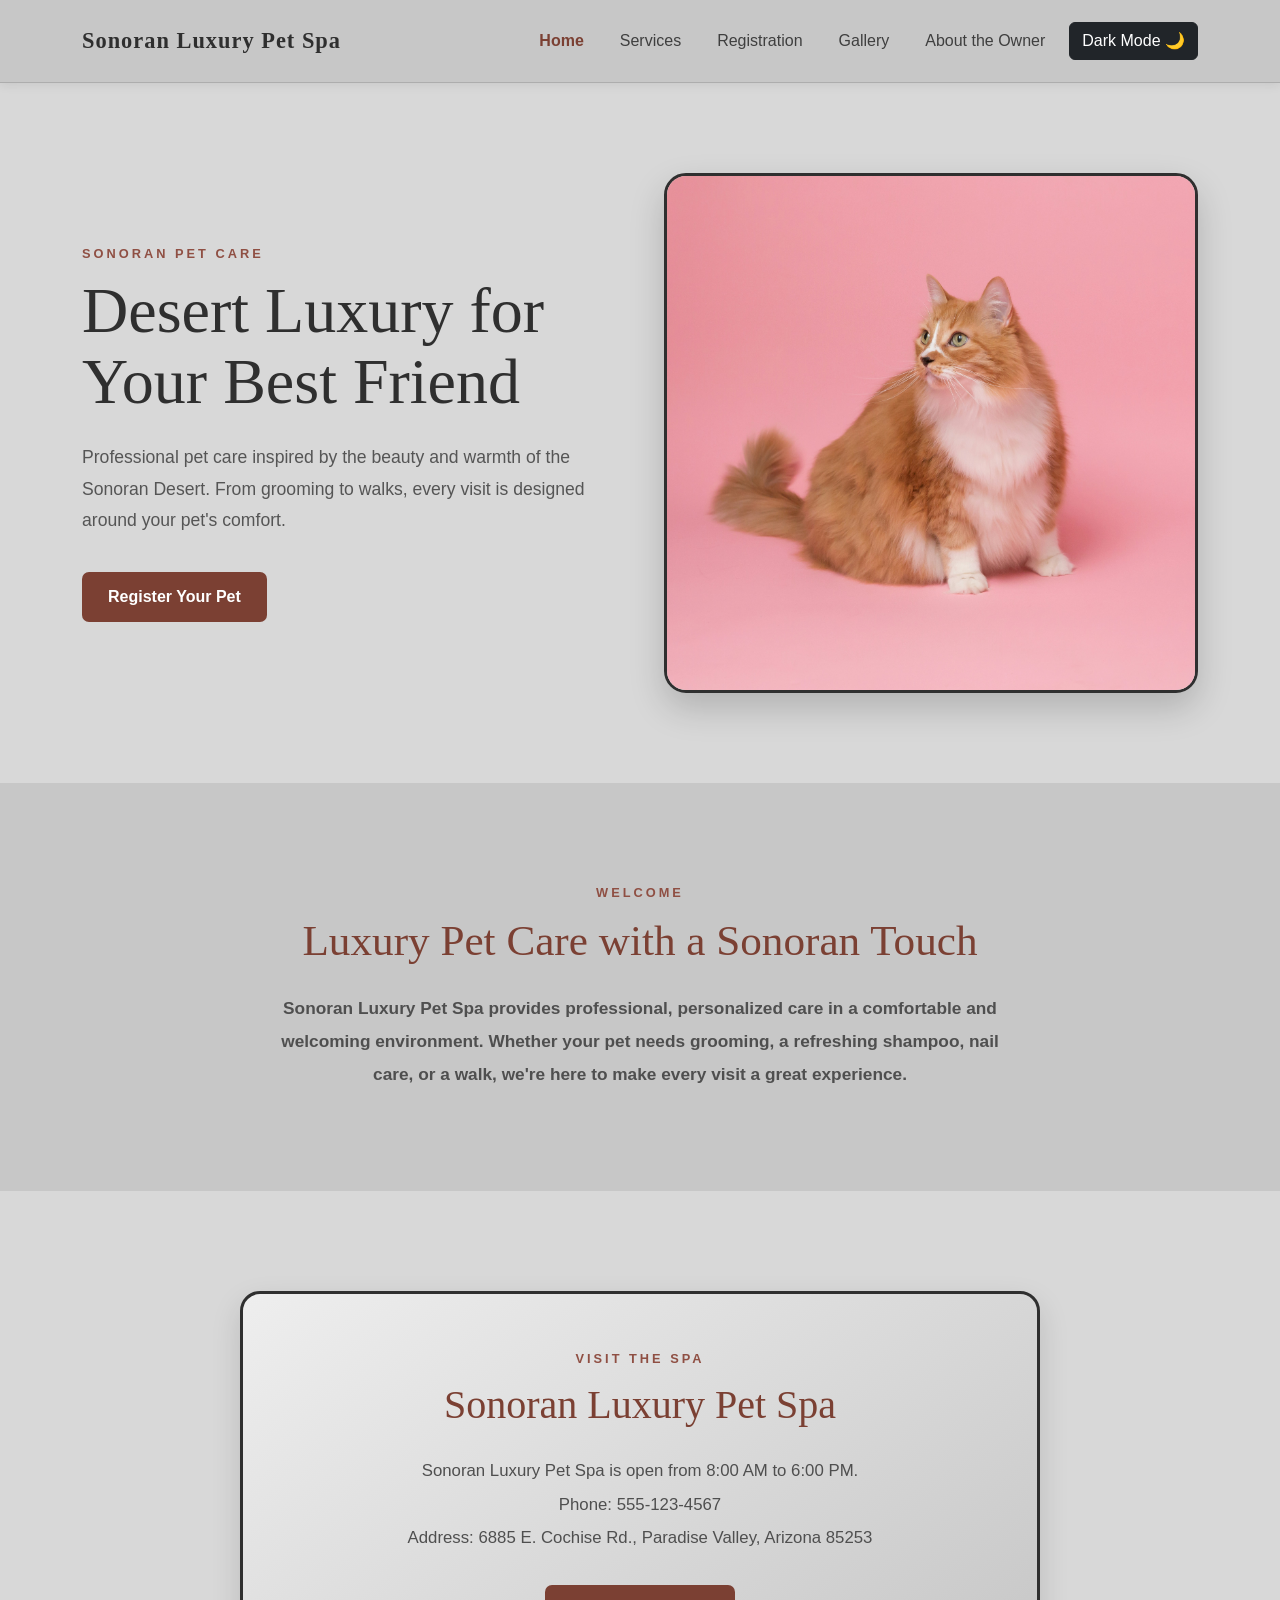
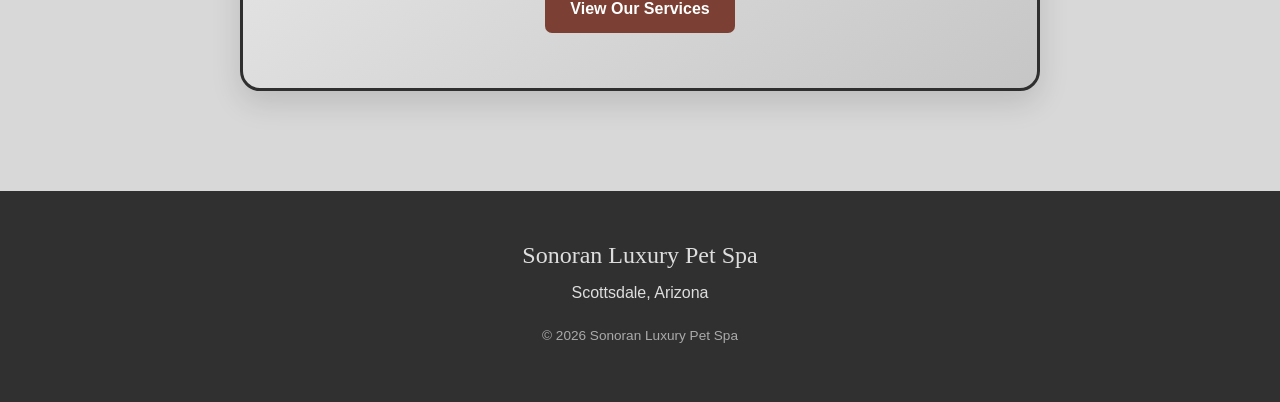
<file: index.html>
<!DOCTYPE html>
<html lang="en">

<head>

    <meta charset="UTF-8">

    <meta name="viewport" content="width=device-width, initial-scale=1.0">


    <!-- Bootstrap -->

    <link
        href="https://cdn.jsdelivr.net/npm/bootstrap@5.3.8/dist/css/bootstrap.min.css"
        rel="stylesheet"
    >


    <!-- Home Page CSS -->

    <link rel="stylesheet" href="styles/index.css">


    <title>Sonoran Luxury Pet Spa</title>

</head>


<body>


    <!-- ================================
         Navigation
         ================================ -->

    <nav class="navbar navbar-expand-lg">

        <div class="container">


            <a class="navbar-brand" href="index.html">

                Sonoran Luxury Pet Spa

            </a>


            <button
                class="navbar-toggler"
                type="button"
                data-bs-toggle="collapse"
                data-bs-target="#navbarSupportedContent"
                aria-controls="navbarSupportedContent"
                aria-expanded="false"
                aria-label="Toggle navigation">

                <span class="navbar-toggler-icon"></span>

            </button>


            <div
                class="collapse navbar-collapse"
                id="navbarSupportedContent">

                <ul class="navbar-nav ms-auto align-items-lg-center">


                    <li class="nav-item">

                        <a
                            class="nav-link active"
                            href="index.html">

                            Home

                        </a>

                    </li>


                    <li class="nav-item">

                        <a
                            class="nav-link"
                            href="services.html">

                            Services

                        </a>

                    </li>


                    <li class="nav-item">

                        <a
                            class="nav-link"
                            href="registration.html">

                            Registration

                        </a>

                    </li>


                    <li class="nav-item">

                        <a
                            class="nav-link"
                            href="gallery.html">

                            Gallery

                        </a>

                    </li>


                    <li class="nav-item">

                        <a
                            class="nav-link"
                            href="about.html">

                            About the Owner

                        </a>

                    </li>


                    <li class="nav-item ms-lg-3">

                        <button
                            id="darkModeBtn"
                            class="btn btn-dark">

                            Dark Mode 🌙

                        </button>

                    </li>


                </ul>

            </div>


        </div>

    </nav>



    <!-- ================================
         Hero Section
         ================================ -->

    <header class="hero-section">

        <div class="container">

            <div class="row align-items-center g-5">


                <!-- Left Side: Text -->

                <div class="col-lg-6 hero-content">


                    <p class="section-label">

                        SONORAN PET CARE

                    </p>


                    <h1>

                        Desert Luxury for Your Best Friend

                    </h1>


                    <p class="hero-description">

                        Professional pet care inspired by
                        the beauty and warmth of the Sonoran
                        Desert. From grooming to walks,
                        every visit is designed around your
                        pet's comfort.

                    </p>


                    <a
                        href="registration.html"
                        class="btn hero-btn">

                        Register Your Pet

                    </a>


                </div>



                <!-- Right Side: Image -->

                <div class="col-lg-6">

                    <div class="hero-image">

                        <img
                            src="images/cat5.jpg"
                            alt="Cat at Sonoran Luxury Pet Spa"
                        >

                    </div>

                </div>


            </div>

        </div>

    </header>



    <!-- ================================
         Welcome Section
         ================================ -->

    <section class="welcome-section">

        <div class="container">


            <p class="section-label text-center">

                WELCOME

            </p>


            <h2>

                Luxury Pet Care with a Sonoran Touch

            </h2>


            <p class="welcome-description">

                Sonoran Luxury Pet Spa provides
                professional, personalized care in a
                comfortable and welcoming environment.

                Whether your pet needs grooming,
                a refreshing shampoo, nail care,
                or a walk, we're here to make every
                visit a great experience.

            </p>


        </div>

    </section>



    <!-- ================================
         Salon Information
         ================================ -->

    <section class="salon-info-section">


        <div class="salon-info-layout">


            <!-- Full Screen Left Image -->

            <div class="salon-side-image">

                <img
                    src="images/rat1.jpg"
                    alt="Rat at Sonoran Luxury Pet Spa"
                >

            </div>



            <!-- Salon Information Card -->

            <div class="salon-info-card">


                <p class="section-label">

                    VISIT THE SPA

                </p>


                <h2>

                    Sonoran Luxury Pet Spa

                </h2>


                <div id="salonInfo">

                    <!-- Salon information
                         displays with JavaScript -->

                </div>


                <a
                    href="services.html"
                    class="btn salon-btn">

                    View Our Services

                </a>


            </div>



            <!-- Full Screen Right Image -->

            <div class="salon-side-image">

                <img
                    src="images/monkey1.jpg"
                    alt="Monkey at Sonoran Luxury Pet Spa"
                >

            </div>


        </div>


    </section>



    <!-- ================================
         Footer
         ================================ -->

    <footer>

        <div class="container">


            <h3>

                Sonoran Luxury Pet Spa

            </h3>


            <p>

                Scottsdale, Arizona

            </p>


            <p class="copyright">

                &copy; 2026 Sonoran Luxury Pet Spa

            </p>


        </div>

    </footer>



    <!-- ================================
         jQuery
         ================================ -->

    <script src="https://code.jquery.com/jquery-3.7.1.min.js"></script>



    <!-- ================================
         Bootstrap
         ================================ -->

    <script src="https://cdn.jsdelivr.net/npm/bootstrap@5.3.8/dist/js/bootstrap.bundle.min.js"></script>



    <!-- ================================
         Home Page JavaScript
         ================================ -->

    <script src="scripts/salon.js"></script>


</body>

</html>
</file>
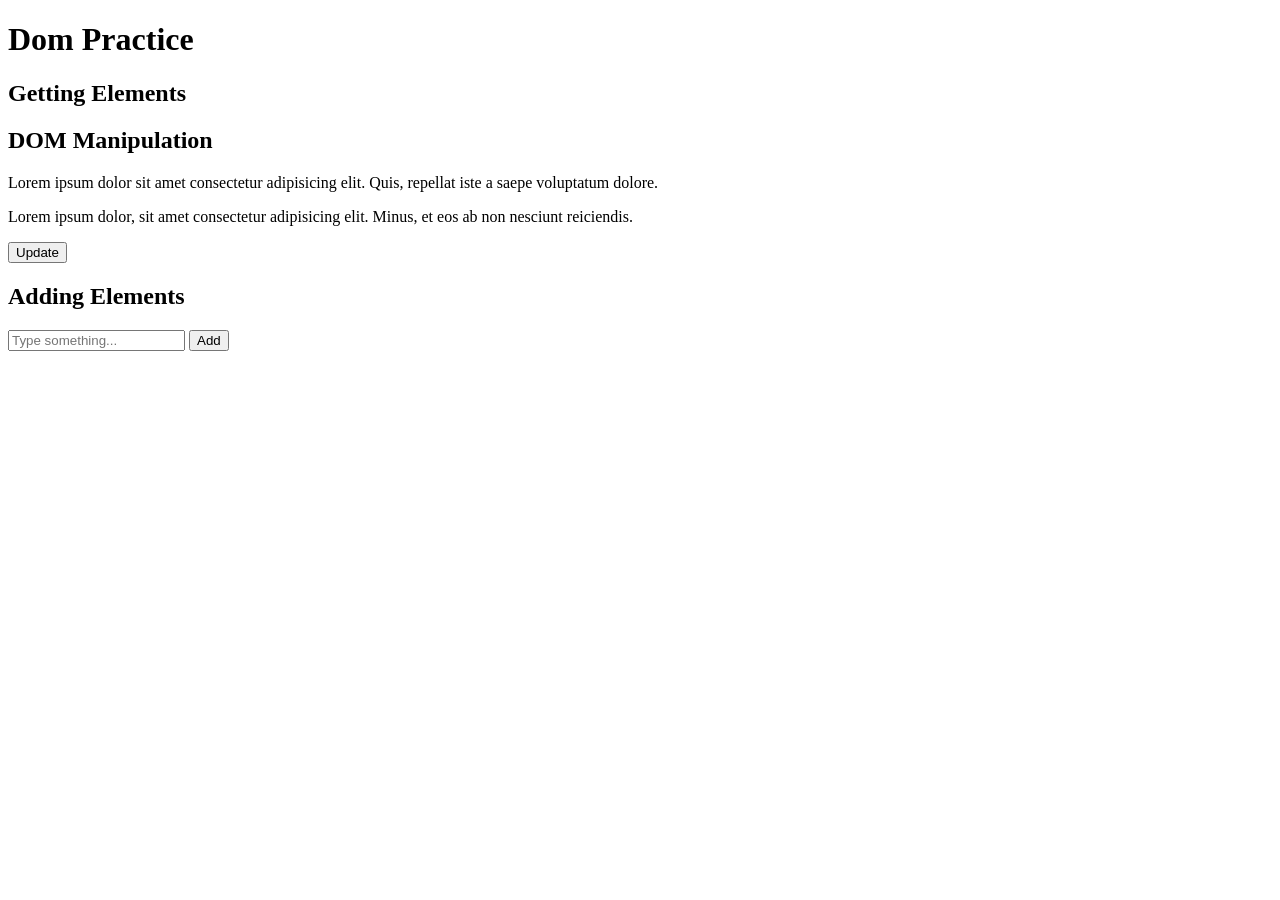
<file: dom.html>
<!DOCTYPE html>
<html lang="en">
<head>
    <meta charset="UTF-8">
    <meta name="viewport" content="width=device-width, initial-scale=1.0">
    <title>DOM</title>
</head>
<body>
    <h1>Dom Practice</h1>

    <!---GET ELEMENTS-->
    <section>
        <h1 id="title">Getting Elements</h1>

        <h2>DOM Manipulation</h2>

        <p class="text">Lorem ipsum dolor sit amet consectetur adipisicing elit. Quis, repellat iste a saepe voluptatum dolore.</p>

        <p class="text">Lorem ipsum dolor, sit amet consectetur adipisicing elit. Minus, et eos ab non nesciunt reiciendis.</p>

        <button onclick="update()">Update</button>
    </section>
    <!--ADD ELEMENTS-->
    <section>
        <h2>Adding Elements</h2>

        <input id="inputField" type="text" placeholder="Type something...">
        <button onclick="add()">Add</button>

        <ul id="list">
        </ul>
    </section>

    <script src="./scripts/dom.js"></script>
</body>
</html>
</file>
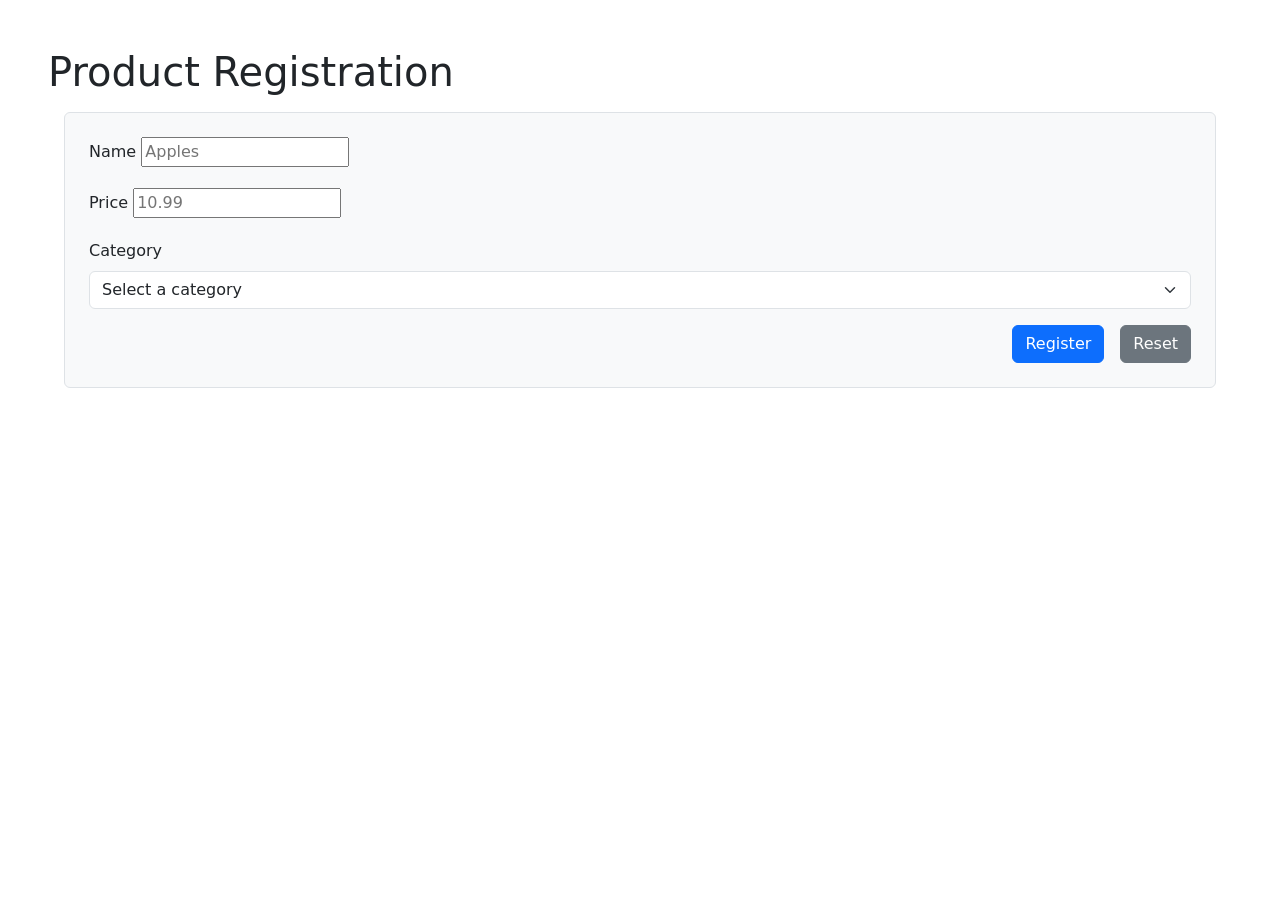
<file: forms.html>
<!DOCTYPE html>
<html lang="en">
<head>
    <meta charset="UTF-8">
    <meta name="viewport" content="width=device-width, initial-scale=1.0">
    <link href="https://cdn.jsdelivr.net/npm/bootstrap@5.3.8/dist/css/bootstrap.min.css" rel="stylesheet" integrity="sha384-sRIl4kxILFvY47J16cr9ZwB07vP4J8+LH7qKQnuqkuIAvNWLzeN8tE5YBujZqJLB" crossorigin="anonymous">
    <title>Forms</title>
</head>
<body class="m-5">
    <h1>Product Registration</h1>

    <form class="bg-light p-4 m-3 border rounded">
        <div class="mb-3">
            <label class="form-label">Name</label>
            <input id="form-control" type="text" placeholder="Apples">
        </div>

        <div class="mb-3">
            <label class="form-label">Price</label>
            <input id="form-control" type="number" placeholder="10.99">
        </div>
        
        <div class="mb-3">
            <label class="form-label">Category</label>
            <select id="productCategory" class="form-select">
                <option value="">Select a category</option>
                <option value="fruits">Fruits</option>
                <option value="electronics">Electronics</option>
            </select>
        </div>

        <div class="d-flex justify-content-end gap-3">
            <button onclick="registerProduct(event)" class="btn btn-primary" type="submit">Register</button>
            <button class="btn btn-secondary" type="reset">Reset</button>
        </div>

    </form>

    <div id="productList" class="d-flex gap-3 flex-wrap m-3">


    </div>

    <script src="./scripts/forms.js"></script>
</body>
</html>
</file>
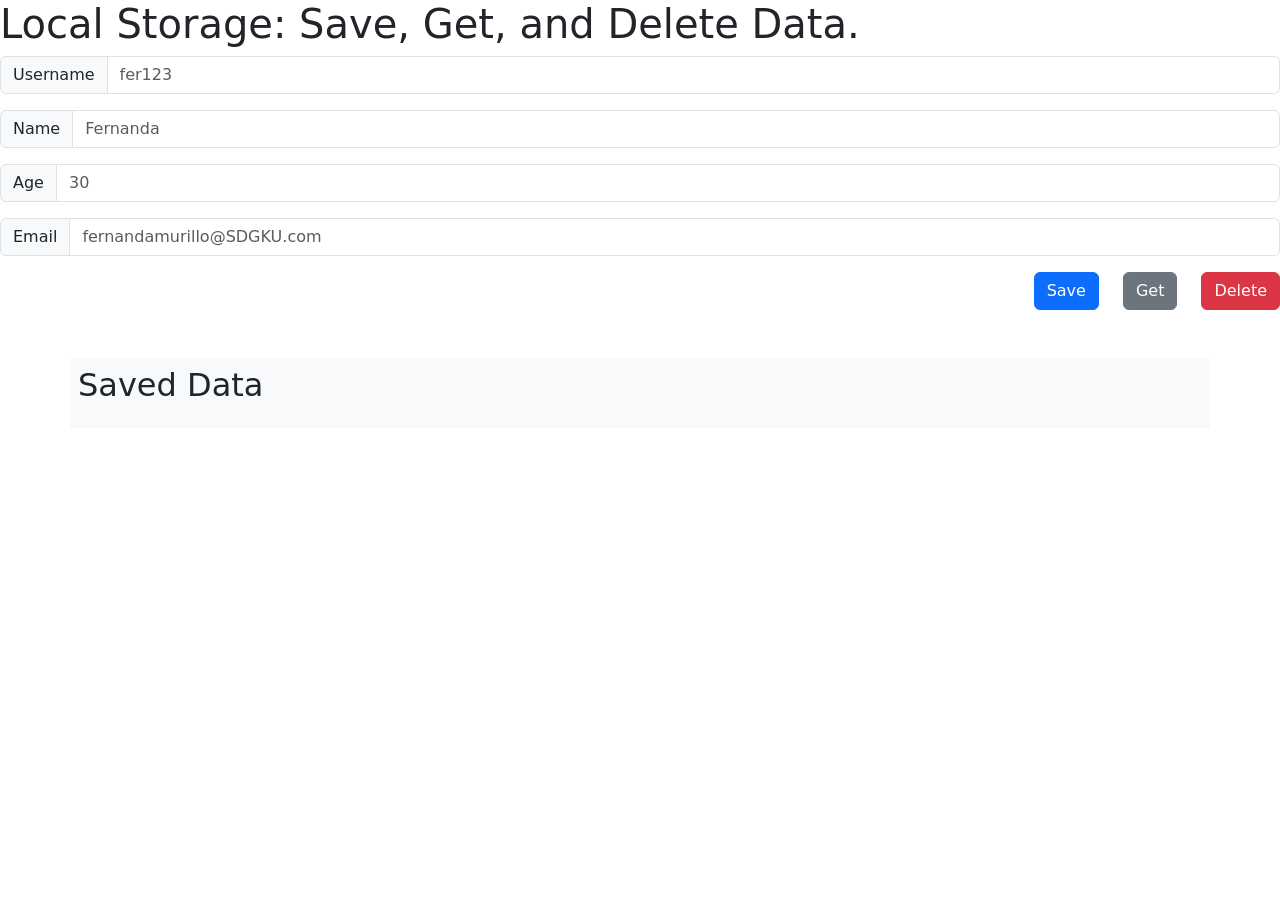
<file: localstorage.html>
<!DOCTYPE html>
<html lang="en">
<head>
    <meta charset="UTF-8">
    <meta name="viewport" content="width=device-width, initial-scale=1.0">
    <link href="https://cdn.jsdelivr.net/npm/bootstrap@5.3.8/dist/css/bootstrap.min.css" rel="stylesheet" integrity="sha384-sRIl4kxILFvY47J16cr9ZwB07vP4J8+LH7qKQnuqkuIAvNWLzeN8tE5YBujZqJLB" crossorigin="anonymous">
    <title>Local Storage</title>
</head>
<body>

    <main>
        <h1>Local Storage: Save, Get, and Delete Data.</h1>

        <form>
        
        
            <div class="input-group mb-3">
                <label class="input-group-text">Username</label>
                <input id="username" class="form-control" type="text" placeholder="fer123">
            </div>

            <div class="input-group mb-3">
                <label class="input-group-text">Name</label>
                <input id="name" class="form-control" type="text" placeholder="Fernanda">
            </div>

            <div class="input-group mb-3">
                <label class="input-group-text">Age</label>
                <input id="age" class="form-control" type="number" placeholder="30">
            </div>

            <div class="input-group mb-3">
                <label class="input-group-text">Email</label>
                <input id="email" class="form-control" type="email" placeholder="fernandamurillo@SDGKU.com">
            </div>

            
            <div class="d-flex gap-4 justify-content-end">
                <button id="saveBtn" class="btn btn-primary" type="button">Save</button>
                <button id="getBtn" class="btn btn-secondary" type="button">Get</button>
                <button id="deleteBtn" class="btn btn-danger" type="button">Delete</button>
            </div>

        </form>

        <div class="container mt-5 bg-light p-2">
            <h2>Saved Data</h2>

            <p id="result"></p>
        </div>
           

       
















 <script src="https://code.jquery.com/jquery-3.7.1.min.js"></script>   
 <script src="./scripts/localstorage.js"></script>
</body>
</html>
</file>
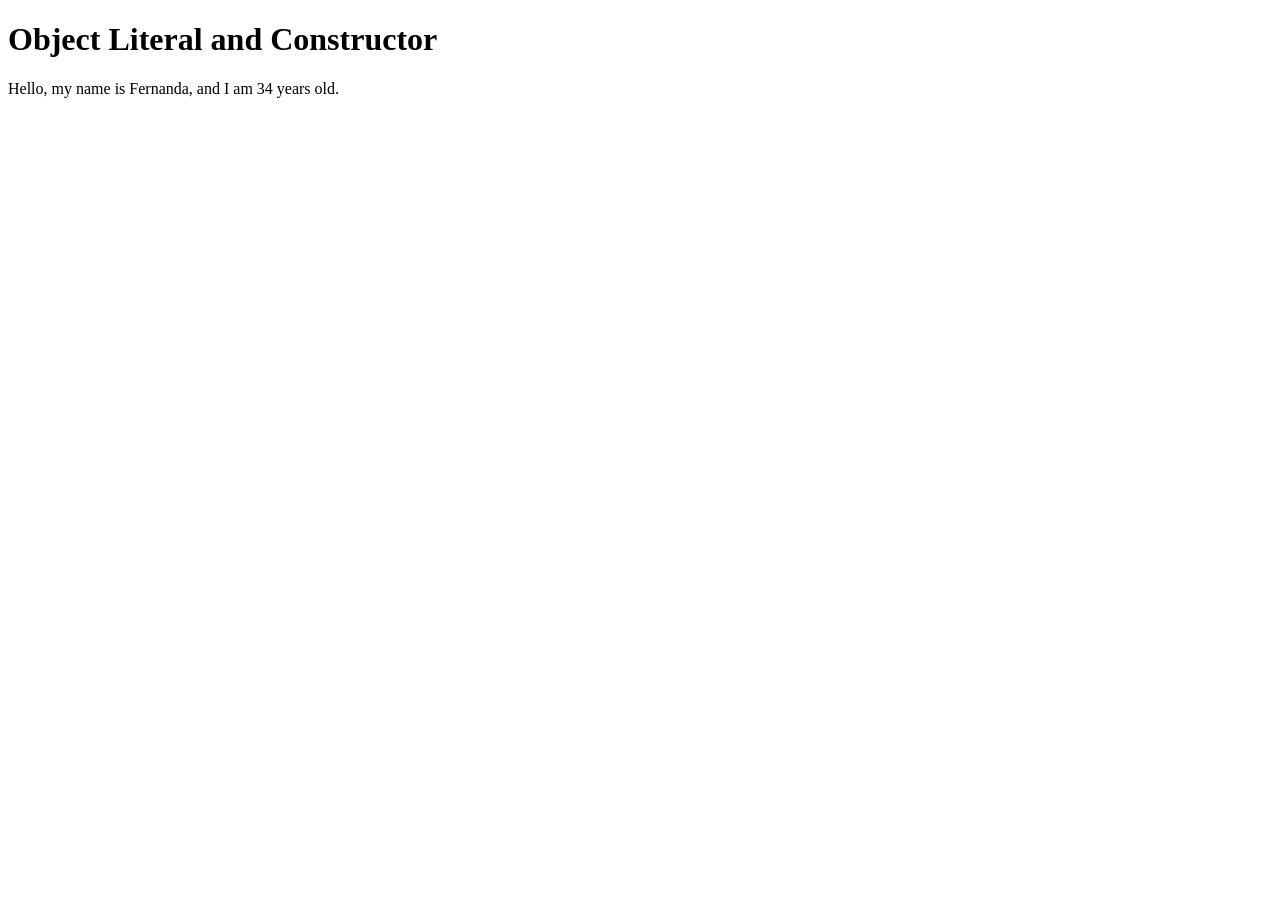
<file: objects.html>
<!DOCTYPE html>
<html lang="en">
<head>
    <meta charset="UTF-8">
    <meta name="viewport" content="width=device-width, initial-scale=1.0">
    <title>Document</title>
</head>
<body>
    <h1>Object Literal and Constructor</h1>

    <p id="paragraph"></p>
    
    <script src="./scripts/objects.js"></script>
</body>
</html>
</file>
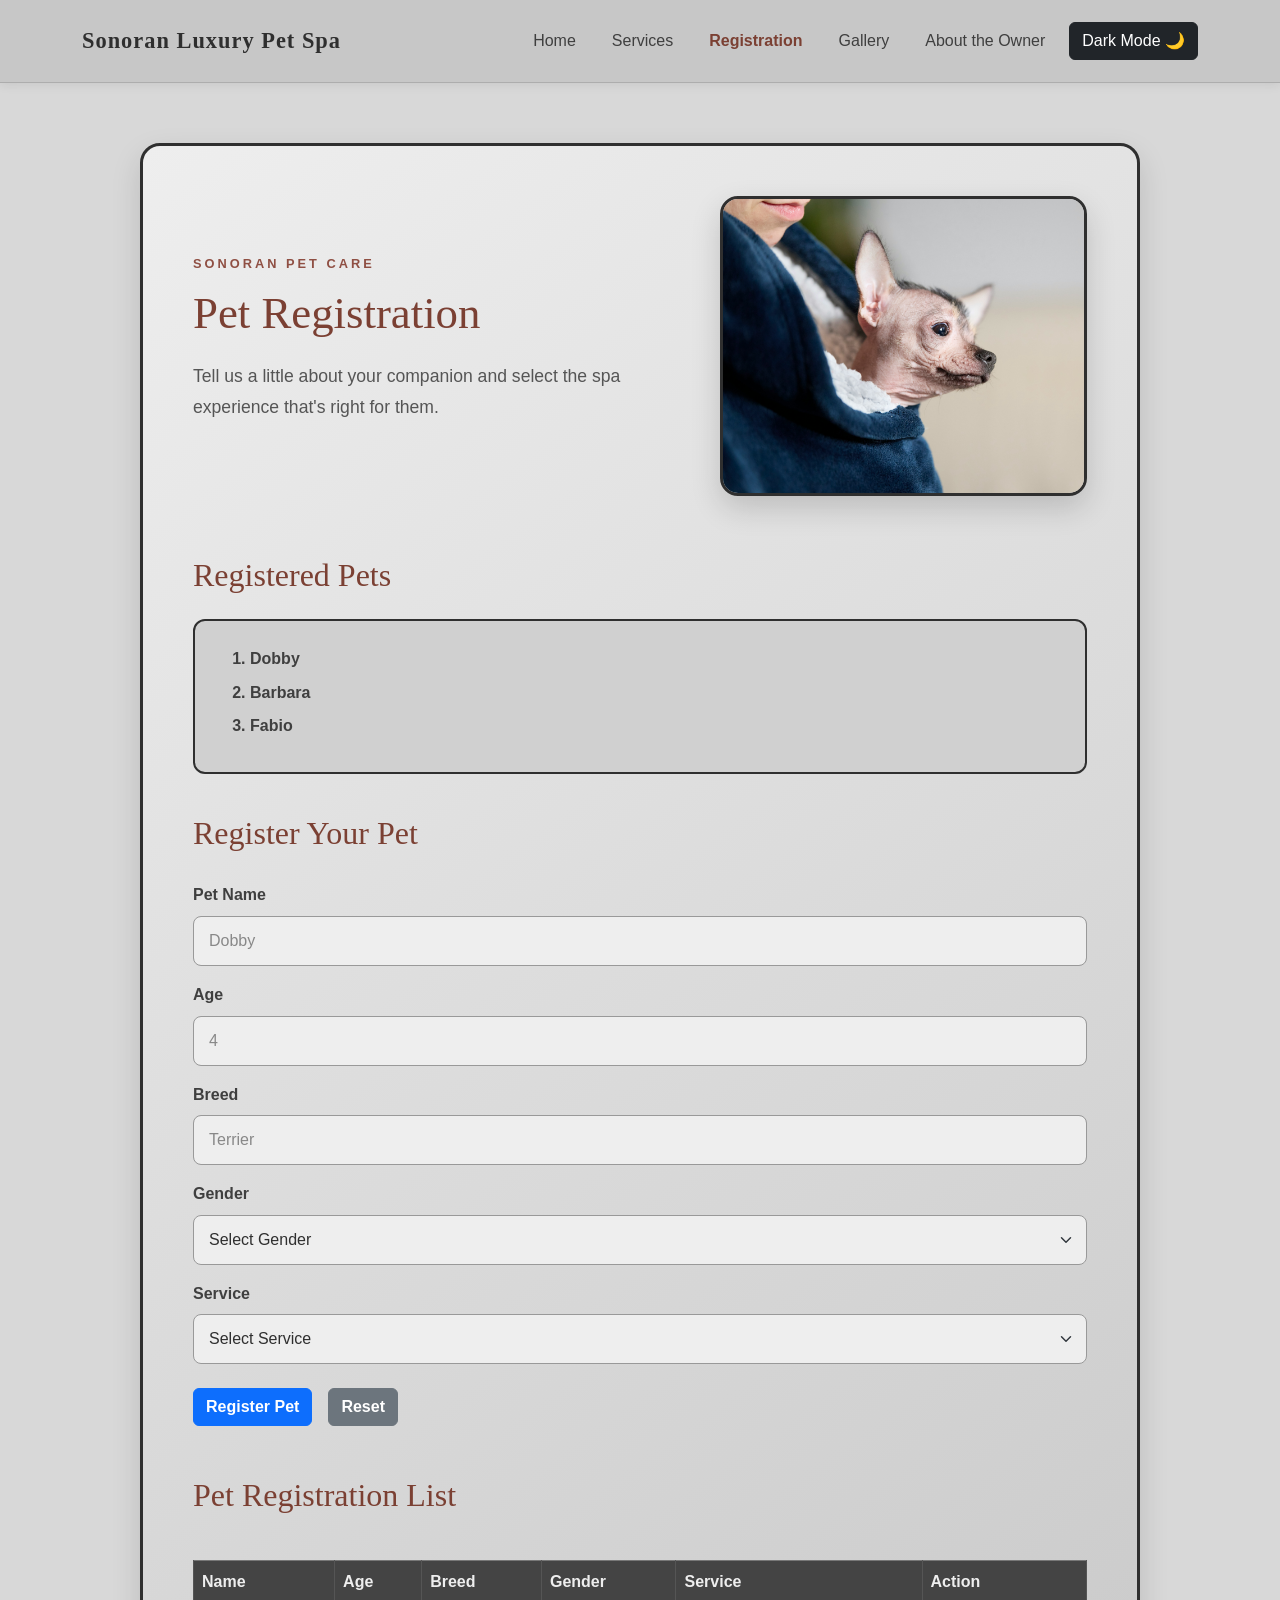
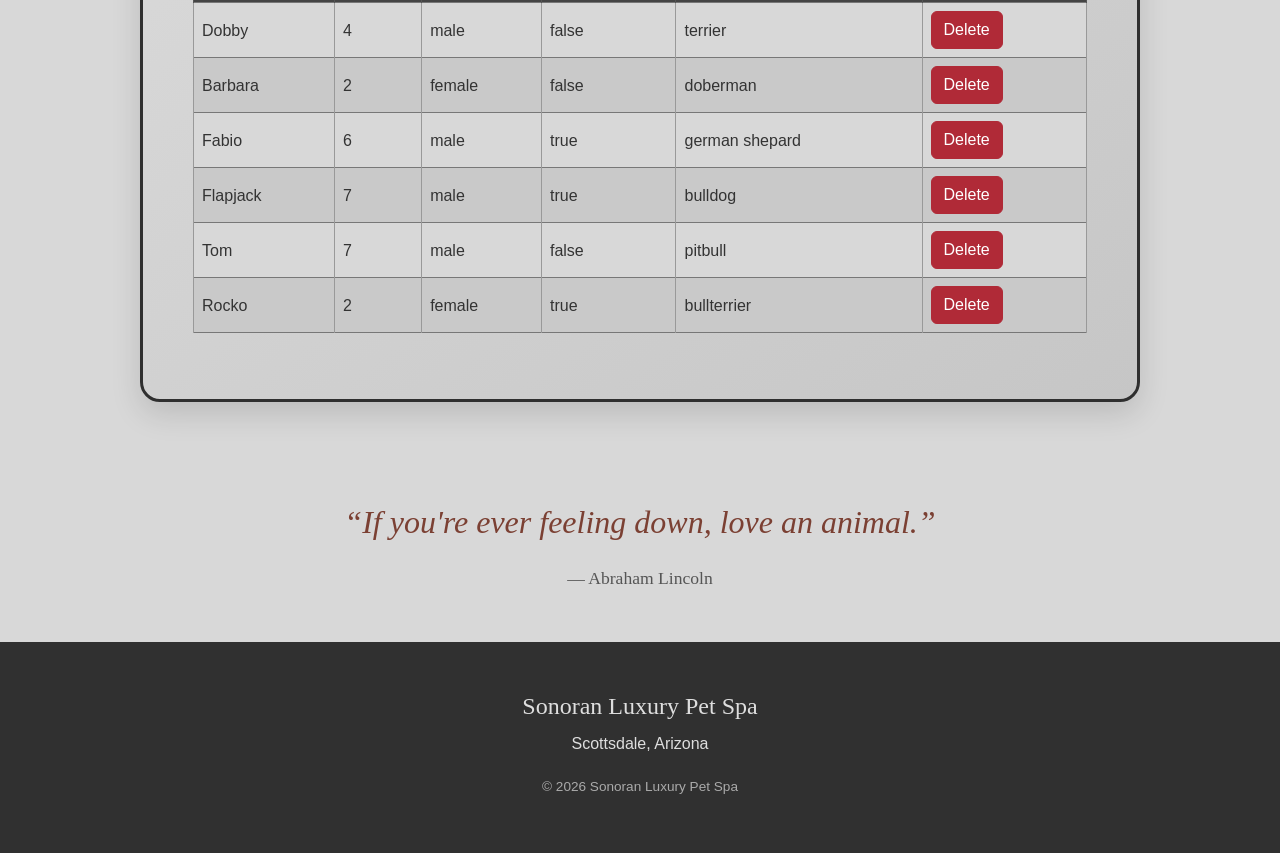
<file: registration.html>
<!DOCTYPE html>
<html lang="en">

<head>
    <meta charset="UTF-8">

    <meta
        name="viewport"
        content="width=device-width, initial-scale=1.0"
    >

    <link
        href="https://cdn.jsdelivr.net/npm/bootstrap@5.3.8/dist/css/bootstrap.min.css"
        rel="stylesheet"
    >

    <link
        rel="stylesheet"
        href="styles/registration.css"
    >

    <title>Pet Registration | Sonoran Luxury Pet Spa</title>
</head>


<body>


    <!-- ================================
         Navigation
         ================================ -->

    <nav class="navbar navbar-expand-lg">

        <div class="container">

            <a
                class="navbar-brand"
                href="index.html"
            >
                Sonoran Luxury Pet Spa
            </a>


            <button
                class="navbar-toggler"
                type="button"
                data-bs-toggle="collapse"
                data-bs-target="#navbarSupportedContent"
                aria-controls="navbarSupportedContent"
                aria-expanded="false"
                aria-label="Toggle navigation"
            >
                <span class="navbar-toggler-icon"></span>
            </button>


            <div
                class="collapse navbar-collapse"
                id="navbarSupportedContent"
            >

                <ul class="navbar-nav ms-auto align-items-lg-center">

                    <li class="nav-item">
                        <a class="nav-link" href="index.html">
                            Home
                        </a>
                    </li>

                    <li class="nav-item">
                        <a class="nav-link" href="services.html">
                            Services
                        </a>
                    </li>

                    <li class="nav-item">
                        <a
                            class="nav-link active"
                            href="registration.html"
                        >
                            Registration
                        </a>
                    </li>

                    <li class="nav-item">
                        <a class="nav-link" href="gallery.html">
                            Gallery
                        </a>
                    </li>

                    <li class="nav-item">
                        <a class="nav-link" href="about.html">
                            About the Owner
                        </a>
                    </li>

                    <li class="nav-item ms-lg-3">

                        <button
                            id="darkModeBtn"
                            class="btn btn-dark"
                        >
                            Dark Mode 🌙
                        </button>

                    </li>

                </ul>

            </div>

        </div>

    </nav>



    <!-- ================================
         Top Desktop Side Images
         ================================ -->


    <!-- Prairie Dog - Left -->

    <div class="desktop-side-image left-side-image">

        <img
            src="images/prariedog1.jpg"
            alt="Prairie dog at Sonoran Luxury Pet Spa"
        >

    </div>


    <!-- Donkey - Right -->

    <div class="desktop-side-image right-side-image">

        <img
            src="images/donkey1.jpg"
            alt="Donkey at Sonoran Luxury Pet Spa"
        >

    </div>



    <!-- ================================
         Bottom Desktop Side Images
         ================================ -->


    <!-- Dolphin - Left -->

    <div class="desktop-side-image left-bottom-image">

        <img
            src="images/dolphin1.jpg"
            alt="Dolphin at Sonoran Luxury Pet Spa"
        >

    </div>


    <!-- Cougar - Right -->

    <div class="desktop-side-image right-bottom-image">

        <img
            src="images/cougar1.jpg"
            alt="Cougar at Sonoran Luxury Pet Spa"
        >

    </div>



    <!-- ================================
         Registration Section
         ================================ -->

    <main class="registration-section">


        <!-- ================================
             Registration Intro
             ================================ -->

        <div class="registration-intro">


            <!-- Intro Text -->

            <div class="registration-intro-text">

                <p class="section-label">
                    SONORAN PET CARE
                </p>

                <h1>
                    Pet Registration
                </h1>

                <p>
                    Tell us a little about your companion and select
                    the spa experience that's right for them.
                </p>

            </div>


            <!-- Intro Image -->

            <div class="registration-intro-image">

                <img
                    src="images/dog7.jpg"
                    alt="Dog at Sonoran Luxury Pet Spa"
                >

            </div>


        </div>



        <!-- ================================
             Original Registered Pets
             ================================ -->

        <section class="original-pets">

            <h2>
                Registered Pets
            </h2>

            <div id="petList"></div>

        </section>



        <!-- ================================
             Pet Registration Form
             ================================ -->

        <section class="pet-registration-form">

            <h2>
                Register Your Pet
            </h2>


            <form>


                <!-- Pet Name -->

                <div class="mb-3">

                    <label
                        for="petName"
                        class="form-label"
                    >
                        Pet Name
                    </label>

                    <input
                        id="petName"
                        class="form-control"
                        type="text"
                        placeholder="Dobby"
                    >

                </div>



                <!-- Pet Age -->

                <div class="mb-3">

                    <label
                        for="petAge"
                        class="form-label"
                    >
                        Age
                    </label>

                    <input
                        id="petAge"
                        class="form-control"
                        type="number"
                        placeholder="4"
                    >

                </div>



                <!-- Breed -->

                <div class="mb-3">

                    <label
                        for="petBreed"
                        class="form-label"
                    >
                        Breed
                    </label>

                    <input
                        id="petBreed"
                        class="form-control"
                        type="text"
                        placeholder="Terrier"
                    >

                </div>



                <!-- Gender -->

                <div class="mb-3">

                    <label
                        for="petGender"
                        class="form-label"
                    >
                        Gender
                    </label>

                    <select
                        id="petGender"
                        class="form-select"
                    >

                        <option value="">
                            Select Gender
                        </option>

                        <option value="male">
                            Male
                        </option>

                        <option value="female">
                            Female
                        </option>

                    </select>

                </div>



                <!-- Service -->

                <div class="mb-4">

                    <label
                        for="petService"
                        class="form-label"
                    >
                        Service
                    </label>

                    <select
                        id="petService"
                        class="form-select"
                    >

                        <option value="">
                            Select Service
                        </option>

                        <option value="true">
                            Yes
                        </option>

                        <option value="false">
                            No
                        </option>

                    </select>

                </div>



                <!-- Buttons -->

                <div class="d-flex gap-3">

                    <button
                        type="button"
                        class="btn btn-primary"
                        onclick="registerPet(event)"
                    >
                        Register Pet
                    </button>


                    <button
                        type="reset"
                        class="btn btn-secondary"
                    >
                        Reset
                    </button>

                </div>


            </form>

        </section>



        <!-- ================================
             All Registered Pets
             ================================ -->

        <section class="registered-pets-table">

            <h2>
                Pet Registration List
            </h2>


            <div class="table-responsive">

                <table class="table table-bordered table-hover">

                    <thead>

                        <tr>

                            <th>Name</th>

                            <th>Age</th>

                            <th>Breed</th>

                            <th>Gender</th>

                            <th>Service</th>

                            <th>Action</th>

                        </tr>

                    </thead>


                    <tbody id="petTableBody">

                    </tbody>


                </table>

            </div>

        </section>


    </main>

    <!-- ================================
     Animal Quote
     ================================ -->

<section class="animal-quote">

    <p>
        “If you're ever feeling down, love an animal.”
    </p>

    <span>
        — Abraham Lincoln
    </span>

</section>



    <!-- ================================
         Footer
         ================================ -->

    <footer>

        <div class="container">

            <h3>
                Sonoran Luxury Pet Spa
            </h3>

            <p>
                Scottsdale, Arizona
            </p>

            <p class="copyright">
                &copy; 2026 Sonoran Luxury Pet Spa
            </p>

        </div>

    </footer>



    <!-- ================================
         Scripts
         ================================ -->

    <script src="https://code.jquery.com/jquery-3.7.1.min.js"></script>

    <script src="https://cdn.jsdelivr.net/npm/bootstrap@5.3.8/dist/js/bootstrap.bundle.min.js"></script>

    <script src="scripts/registration.js"></script>


</body>

</html>
</file>
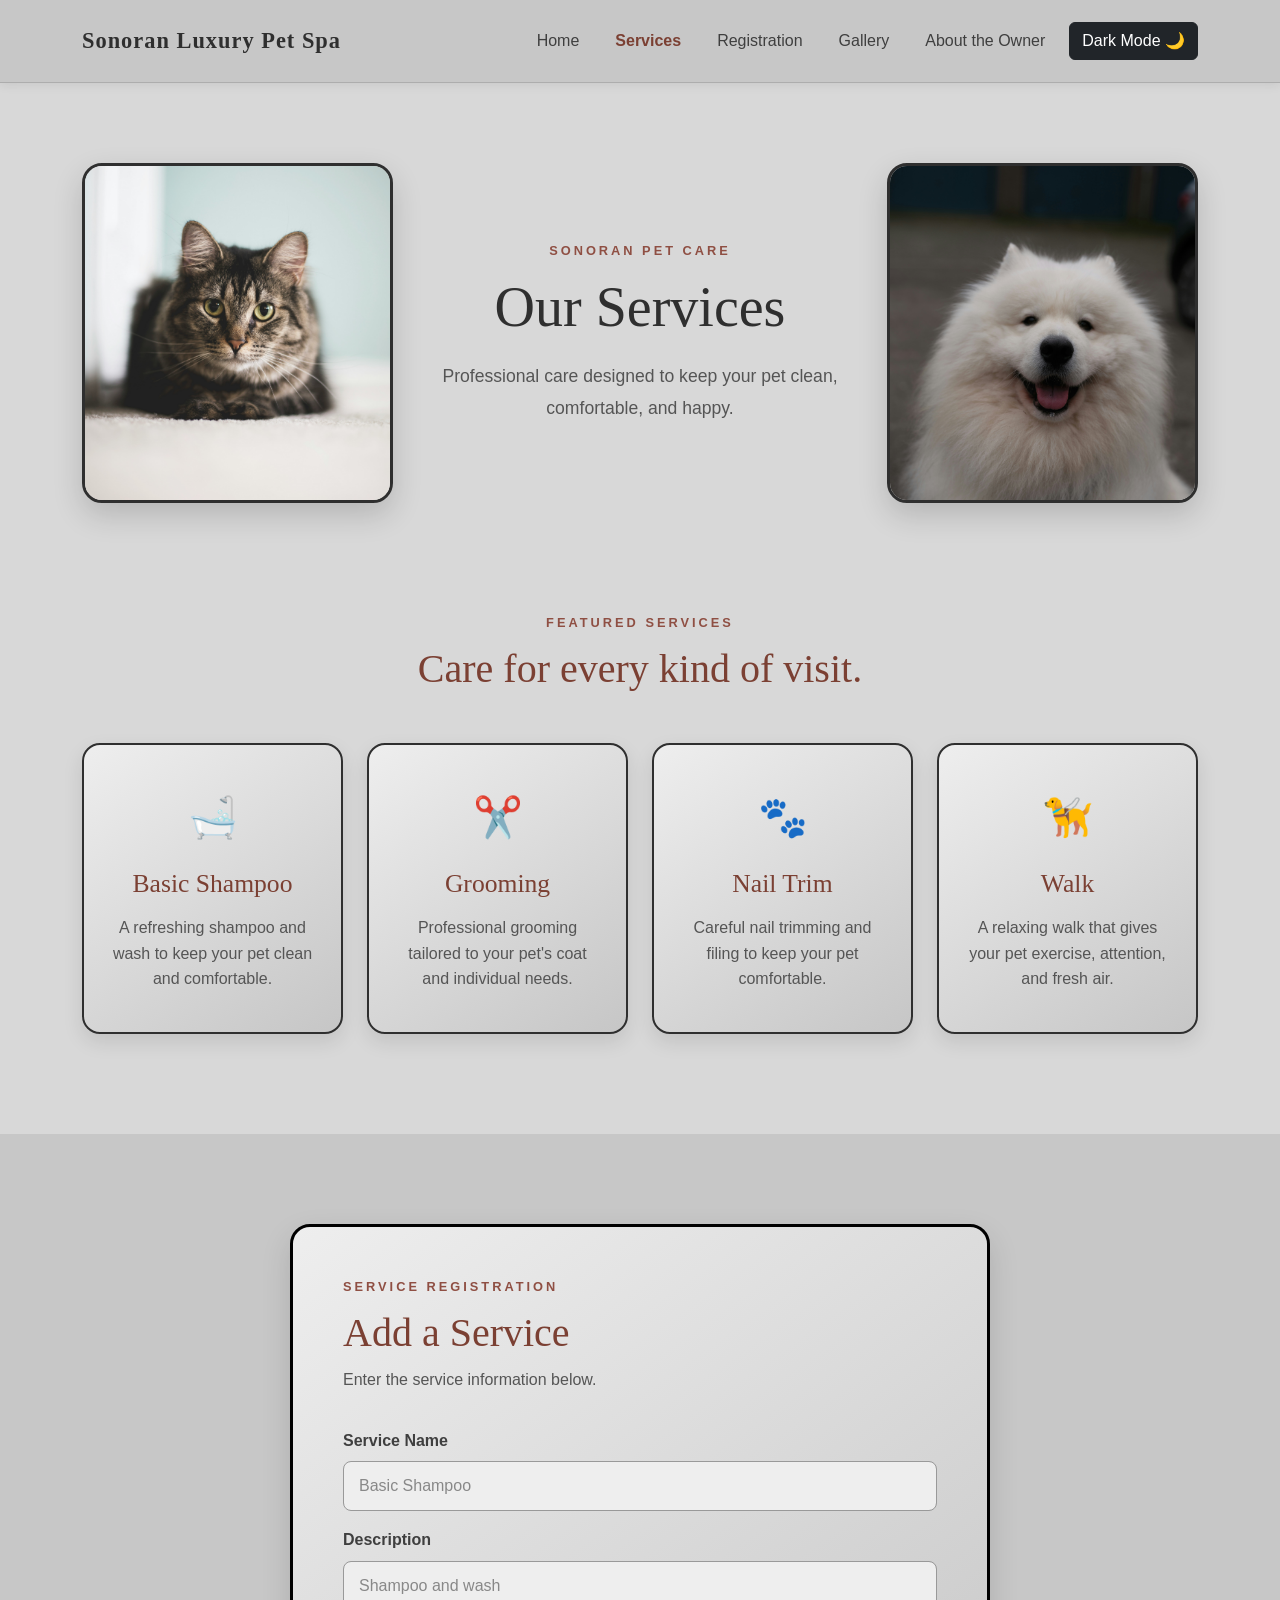
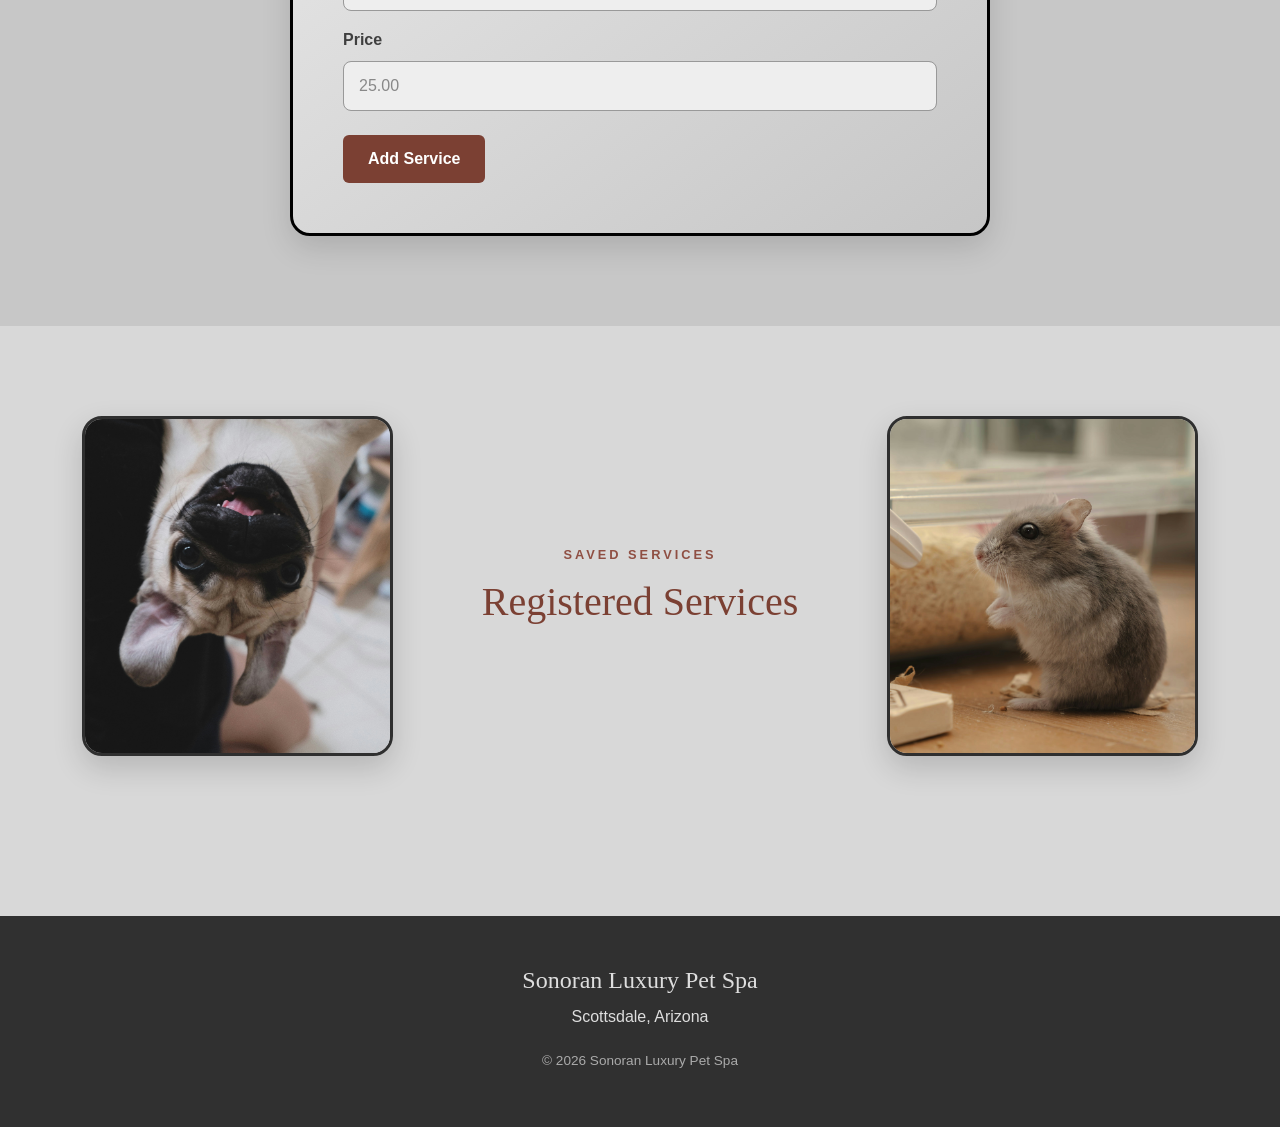
<file: services.html>
<!DOCTYPE html>

<html lang="en">

<head>

    <meta charset="UTF-8">

    <meta
        name="viewport"
        content="width=device-width, initial-scale=1.0"
    >


    <!-- Bootstrap -->

    <link
        href="https://cdn.jsdelivr.net/npm/bootstrap@5.3.8/dist/css/bootstrap.min.css"
        rel="stylesheet"
    >


    <!-- Services CSS -->

    <link
        rel="stylesheet"
        href="styles/services.css"
    >


    <title>
        Services | Sonoran Luxury Pet Spa
    </title>

</head>


<body>


    <!-- ================================
         Navigation
         ================================ -->

    <nav class="navbar navbar-expand-lg">

        <div class="container">


            <a
                class="navbar-brand"
                href="index.html"
            >
                Sonoran Luxury Pet Spa
            </a>


            <button
                class="navbar-toggler"
                type="button"
                data-bs-toggle="collapse"
                data-bs-target="#navbarSupportedContent"
                aria-controls="navbarSupportedContent"
                aria-expanded="false"
                aria-label="Toggle navigation"
            >

                <span class="navbar-toggler-icon"></span>

            </button>


            <div
                class="collapse navbar-collapse"
                id="navbarSupportedContent"
            >

                <ul class="navbar-nav ms-auto align-items-lg-center">


                    <li class="nav-item">

                        <a
                            class="nav-link"
                            href="index.html"
                        >
                            Home
                        </a>

                    </li>


                    <li class="nav-item">

                        <a
                            class="nav-link active"
                            href="services.html"
                        >
                            Services
                        </a>

                    </li>


                    <li class="nav-item">

                        <a
                            class="nav-link"
                            href="registration.html"
                        >
                            Registration
                        </a>

                    </li>


                    <li class="nav-item">

                        <a
                            class="nav-link"
                            href="gallery.html"
                        >
                            Gallery
                        </a>

                    </li>


                    <li class="nav-item">

                        <a
                            class="nav-link"
                            href="about.html"
                        >
                            About the Owner
                        </a>

                    </li>


                    <li class="nav-item ms-lg-3">

                        <button
                            id="darkModeBtn"
                            class="btn btn-dark"
                        >
                            Dark Mode 🌙
                        </button>

                    </li>


                </ul>

            </div>

        </div>

    </nav>



    <!-- ================================
         Services Hero
         ================================ -->

    <header class="services-hero">

        <div class="container">

            <div class="services-hero-layout">


                <!-- Left Image -->

                <div class="services-hero-image">

                    <img
                        src="images/cat6.jpg"
                        alt="Cat at Sonoran Luxury Pet Spa"
                    >

                </div>


                <!-- Center Text -->

                <div class="services-hero-content">

                    <p class="section-label">
                        SONORAN PET CARE
                    </p>

                    <h1>
                        Our Services
                    </h1>

                    <p>
                        Professional care designed to keep your
                        pet clean, comfortable, and happy.
                    </p>

                </div>


                <!-- Right Image -->

                <div class="services-hero-image">

                    <img
                        src="images/dog5.jpg"
                        alt="Dog at Sonoran Luxury Pet Spa"
                    >

                </div>


            </div>

        </div>

    </header>



    <!-- ================================
         Featured Services
         ================================ -->

    <main class="services-section">

        <div class="container">


            <p class="section-label text-center">
                FEATURED SERVICES
            </p>


            <h2 class="services-title">
                Care for every kind of visit.
            </h2>


            <div class="row g-4">


                <!-- Basic Shampoo -->

                <div class="col-md-6 col-lg-3">

                    <div class="service-card">

                        <div class="service-icon">
                            🛁
                        </div>

                        <h3>
                            Basic Shampoo
                        </h3>

                        <p>
                            A refreshing shampoo and wash
                            to keep your pet clean and
                            comfortable.
                        </p>

                    </div>

                </div>


                <!-- Grooming -->

                <div class="col-md-6 col-lg-3">

                    <div class="service-card">

                        <div class="service-icon">
                            ✂️
                        </div>

                        <h3>
                            Grooming
                        </h3>

                        <p>
                            Professional grooming tailored
                            to your pet's coat and individual
                            needs.
                        </p>

                    </div>

                </div>


                <!-- Nail Trim -->

                <div class="col-md-6 col-lg-3">

                    <div class="service-card">

                        <div class="service-icon">
                            🐾
                        </div>

                        <h3>
                            Nail Trim
                        </h3>

                        <p>
                            Careful nail trimming and filing
                            to keep your pet comfortable.
                        </p>

                    </div>

                </div>


                <!-- Walk -->

                <div class="col-md-6 col-lg-3">

                    <div class="service-card">

                        <div class="service-icon">
                            🦮
                        </div>

                        <h3>
                            Walk
                        </h3>

                        <p>
                            A relaxing walk that gives your
                            pet exercise, attention, and
                            fresh air.
                        </p>

                    </div>

                </div>


            </div>

        </div>

    </main>



    <!-- ================================
         Add a Service
         ================================ -->

    <section class="service-form-section">

        <div class="add-service-layout">


            <!-- Snake - Full Screen Left -->

            <div class="add-service-side-image">

                <img
                    src="images/snake1.jpg"
                    alt="Snake at Sonoran Luxury Pet Spa"
                >

            </div>


            <!-- Add a Service Form -->

            <div class="service-form-card">


                <p class="section-label">
                    SERVICE REGISTRATION
                </p>


                <h2>
                    Add a Service
                </h2>


                <p class="form-description">
                    Enter the service information below.
                </p>


                <form id="serviceForm">


                    <!-- Service Name -->

                    <div class="mb-3">

                        <label
                            for="serviceName"
                            class="form-label"
                        >
                            Service Name
                        </label>


                        <input
                            id="serviceName"
                            class="form-control"
                            type="text"
                            placeholder="Basic Shampoo"
                        >

                    </div>


                    <!-- Service Description -->

                    <div class="mb-3">

                        <label
                            for="serviceDescription"
                            class="form-label"
                        >
                            Description
                        </label>


                        <input
                            id="serviceDescription"
                            class="form-control"
                            type="text"
                            placeholder="Shampoo and wash"
                        >

                    </div>


                    <!-- Service Price -->

                    <div class="mb-4">

                        <label
                            for="servicePrice"
                            class="form-label"
                        >
                            Price
                        </label>


                        <input
                            id="servicePrice"
                            class="form-control"
                            type="number"
                            min="0"
                            step="0.01"
                            placeholder="25.00"
                        >

                    </div>


                    <!-- Register Button -->

                    <button
                        type="submit"
                        class="btn register-service-btn"
                    >
                        Add Service
                    </button>


                </form>

            </div>


            <!-- Lizard - Full Screen Right -->

            <div class="add-service-side-image">

                <img
                    src="images/lizard2.jpg"
                    alt="Lizard at Sonoran Luxury Pet Spa"
                >

            </div>


        </div>

    </section>



    <!-- ================================
         Registered Services
         ================================ -->

    <section class="registered-services-section">

        <div class="container">


            <!-- Registered Services Header -->

            <div class="registered-services-layout">


                <!-- Left Image -->

                <div class="registered-services-image">

                    <img
                        src="images/dog6.jpg"
                        alt="Dog at Sonoran Luxury Pet Spa"
                    >

                </div>


                <!-- Center Heading -->

                <div class="registered-services-heading">

                    <p class="section-label">
                        SAVED SERVICES
                    </p>

                    <h2 class="registered-title">
                        Registered Services
                    </h2>

                </div>


                <!-- Right Image -->

                <div class="registered-services-image">

                    <img
                        src="images/hamster1.jpg"
                        alt="Hamster at Sonoran Luxury Pet Spa"
                    >

                </div>


            </div>


            <!-- Services added with JavaScript -->

            <div id="serviceList">

            </div>


        </div>

    </section>



    <!-- ================================
         Footer
         ================================ -->

    <footer>

        <div class="container">

            <h3>
                Sonoran Luxury Pet Spa
            </h3>

            <p>
                Scottsdale, Arizona
            </p>

            <p class="copyright">
                &copy; 2026 Sonoran Luxury Pet Spa
            </p>

        </div>

    </footer>



    <!-- ================================
         jQuery
         ================================ -->

    <script src="https://code.jquery.com/jquery-3.7.1.min.js"></script>


    <!-- ================================
         Bootstrap
         ================================ -->

    <script src="https://cdn.jsdelivr.net/npm/bootstrap@5.3.8/dist/js/bootstrap.bundle.min.js"></script>


    <!-- ================================
         Services JavaScript
         ================================ -->

    <script src="scripts/services.js"></script>


</body>

</html>
</file>
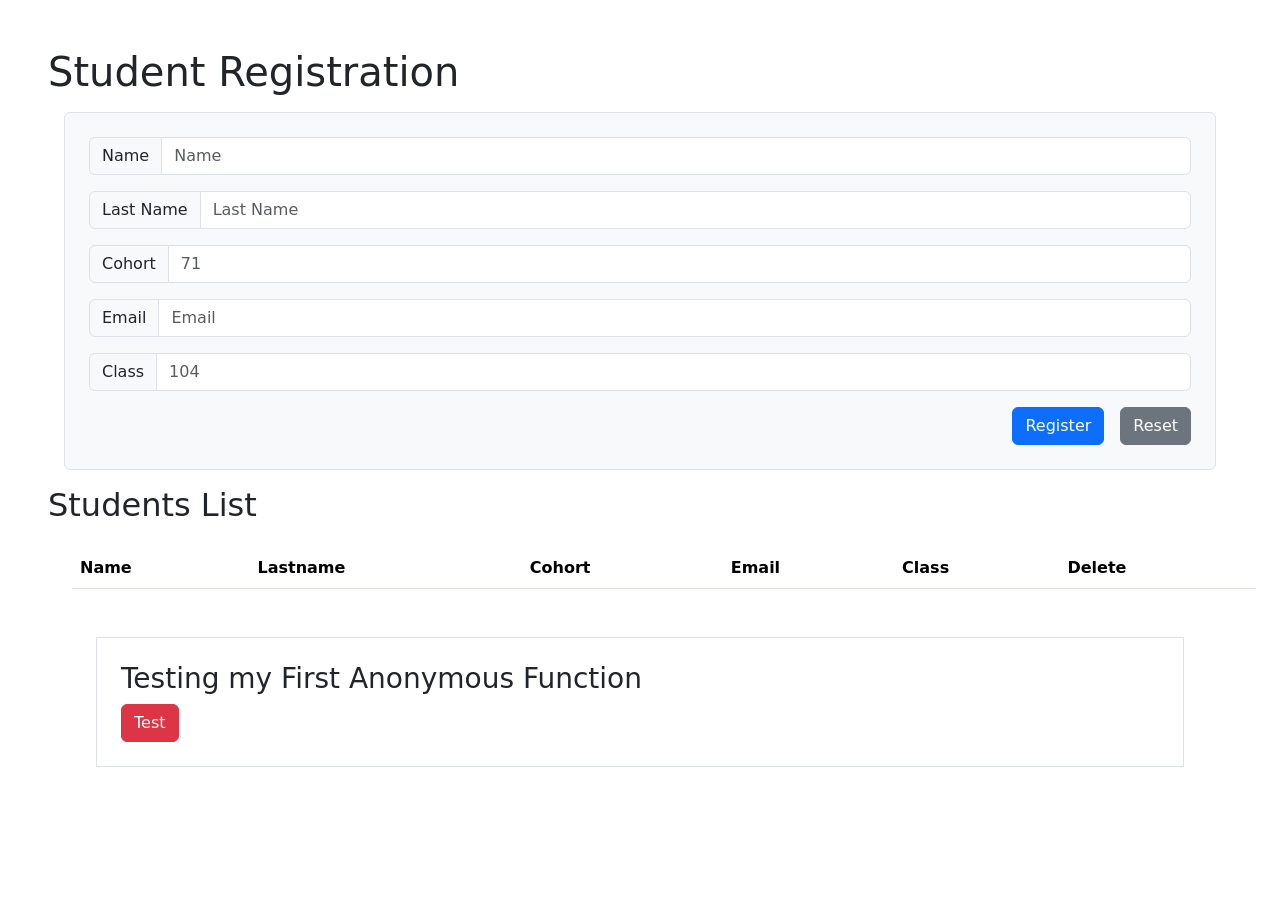
<file: student-form.html>
<!DOCTYPE html>
<html lang="en">
<head>
    <meta charset="UTF-8">
    <meta name="viewport" content="width=device-width, initial-scale=1.0">
    <link href="https://cdn.jsdelivr.net/npm/bootstrap@5.3.8/dist/css/bootstrap.min.css" rel="stylesheet" integrity="sha384-sRIl4kxILFvY47J16cr9ZwB07vP4J8+LH7qKQnuqkuIAvNWLzeN8tE5YBujZqJLB" crossorigin="anonymous">
    <title>Document</title>
</head>
<body class="m-5">
    <h1>Student Registration</h1>
    <form class="bg-light p-4 m-3 border rounded">
        <div class="input-group mb-3">
            <span class="input-group-text" id="studentName">Name</span>
            <input type="text" class="form-control" placeholder="Name" aria-label="Name" aria-describedby="basic-addon1">
        </div>

        <div class="input-group mb-3">
            <span class="input-group-text" id="studentLastName">Last Name</span>
            <input type="text" class="form-control" placeholder="Last Name" aria-label="Last Name" aria-describedby="basic-addon2">
        </div>

        <div class="input-group mb-3">
            <span class="input-group-text" id="studentCohort">Cohort</span>
            <input type="number" class="form-control" placeholder="71" aria-label="cohort" aria-describedby="basic-addon3">
        </div>

        <div class="input-group mb-3">
            <span class="input-group-text" id="studentEmail">Email</span>
            <input type="email" class="form-control" placeholder="Email" aria-label="email" aria-describedy="basic-addon4">
        </div>

        <div class="input-group mb-3">
            <span class="input-group-text" id="classValue">Class</span>
            <input type="number" class="form-control" placeholder="104" aria-label="class" aria-describedy="basic-addon5">
        </div>

        <div class="d-flex justify-content-end gap-3">
            <button onclick="registerStudent(event)" class="btn btn-primary" type="submit">Register</button>
            <button class="btn btn-secondary" type="reset">Reset</button>
        </div>
    </form>

    <h2>Students List</h2>
    <table class="table p-4 m-4">
        <!----Header-->
        <tr>
            <th>Name</th>
            <th>Lastname</th>
            <th>Cohort</th>
            <th>Email</th>
            <th>Class</th>
            <th>Delete</th>
        </tr>
        <!--Body-->
        <tbody id="body">
            
        </tbody>
    </table>

    <div class="m-5 border p-4">
        <h3>Testing my First Anonymous Function</h3>
        <button id="testButton" class="btn btn-danger">Test</button>
    </div>

    

    <script src="./scripts/forms.js"></script>
    <script src="./scripts/students-forms.js"></script>
</body>
</html>
</file>
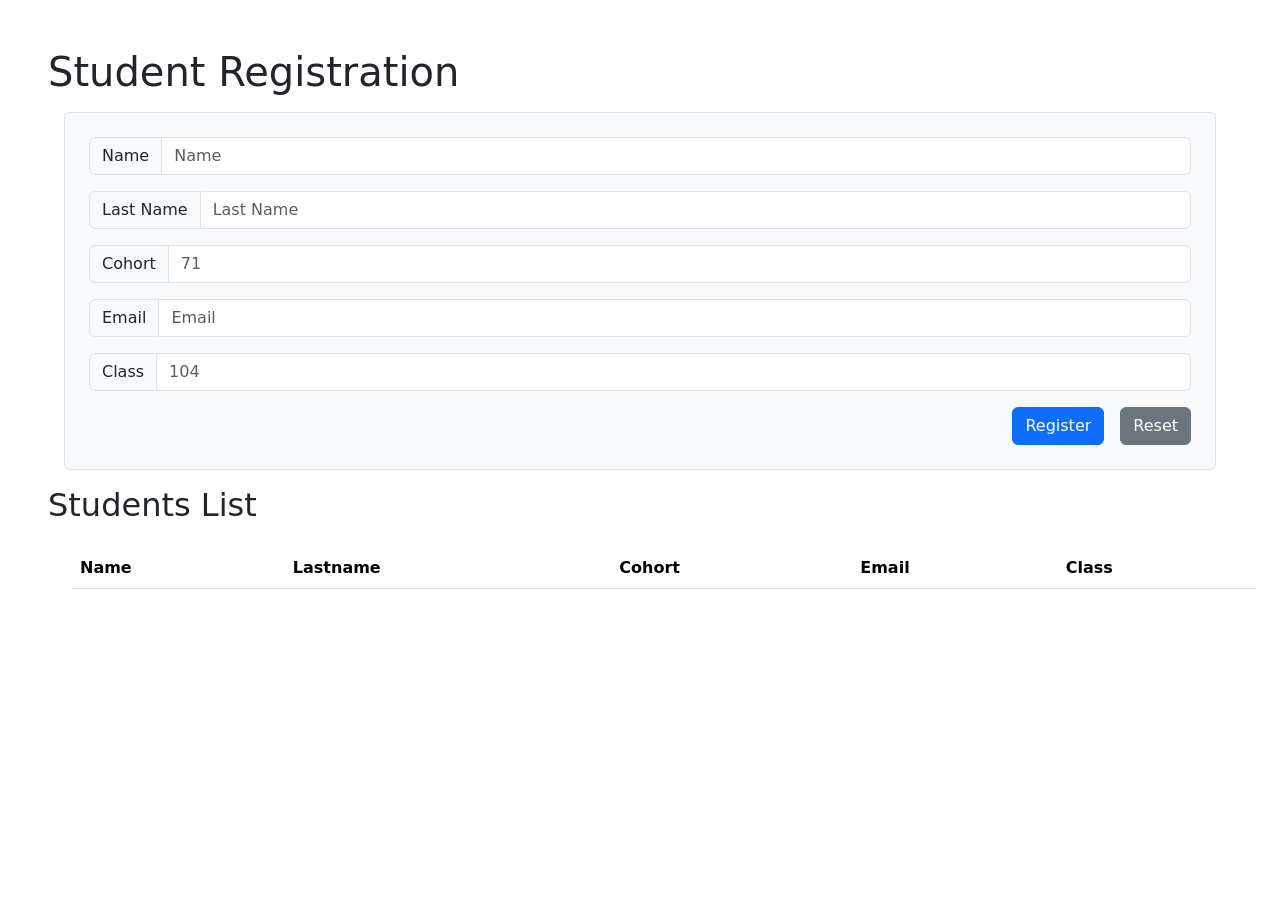
<file: studentregistration.html>
<!DOCTYPE html>
<html lang="en">
<head>
    <meta charset="UTF-8">
    <meta name="viewport" content="width=device-width, initial-scale=1.0">
    <link href="https://cdn.jsdelivr.net/npm/bootstrap@5.3.8/dist/css/bootstrap.min.css" rel="stylesheet" integrity="sha384-sRIl4kxILFvY47J16cr9ZwB07vP4J8+LH7qKQnuqkuIAvNWLzeN8tE5YBujZqJLB" crossorigin="anonymous">
    <title>Student Registration</title>
</head>
<body class="m-5">
    <h1>Student Registration</h1>
    <form class="bg-light p-4 m-3 border rounded">
        <div class="input-group mb-3">
            <span class="input-group-text" id="name">Name</span>
            <input type="text" class="form-control" placeholder="Name" aria-label="Name" aria-describedby="basic-addon1">
        </div>

        <div class="input-group mb-3">
            <span class="input-group-text" id="lastame">Last Name</span>
            <input type="text" class="form-control" placeholder="Last Name" aria-label="Last Name" aria-describedby="basic-addon2">
        </div>

        <div class="input-group mb-3">
            <span class="input-group-text" id="cohort">Cohort</span>
            <input type="number" class="form-control" placeholder="71" aria-label="cohort" aria-describedby="basic-addon3">
        </div>

        <div class="input-group mb-3">
            <span class="input-group-text" id="email">Email</span>
            <input type="email" class="form-control" placeholder="Email" aria-label="email" aria-describedy="basic-addon4">
        </div>

        <div class="input-group mb-3">
            <span class="input-group-text" id="class">Class</span>
            <input type="number" class="form-control" placeholder="104" aria-label="class" aria-describedy="basic-addon5">
        </div>

        <div class="d-flex justify-content-end gap-3">
            <button onclick="registerStudent(event)" class="btn btn-primary" type="submit">Register</button>
            <button class="btn btn-secondary" type="reset">Reset</button>
        </div>
    </form>

    <h2>Students List</h2>
    <table class="table p-4 m-4">
        <!----Header-->
        <tr>
            <th>Name</th>
            <th>Lastname</th>
            <th>Cohort</th>
            <th>Email</th>
            <th>Class</th>
        </tr>
        <!--Body-->
        <tbody>
            
        </tbody>
    </table>
    
</body>
</html>
</file>
<file: styles/index.css>
/* ================================
   Sonoran Luxury Pet Spa
   Home Page
   ================================ */


/* ================================
   Page
   ================================ */

* {
    box-sizing: border-box;
}

body {
    margin: 0;
    min-height: 100vh;

    display: flex;
    flex-direction: column;

    background-color: #d8d8d8;
    color: #2f2f2f;

    font-family: "Segoe UI", Arial, sans-serif;
    line-height: 1.6;
}


/* ================================
   Navigation
   ================================ */

.navbar {
    background-color: #c7c7c7;

    padding: 18px 0;

    border-bottom: 1px solid #adadad;

    box-shadow:
        0 2px 10px rgba(0, 0, 0, 0.08);
}

.navbar-brand {
    color: #2f2f2f;

    font-family: Georgia, serif;

    font-size: 1.4rem;
    font-weight: bold;

    letter-spacing: 1px;
}

.nav-link {
    color: #3f3f3f;

    font-weight: 500;

    margin-left: 20px;
}

.nav-link:hover {
    color: #7b4033;
}

.nav-link.active {
    color: #7b4033 !important;

    font-weight: 700;
}

#darkModeBtn {
    white-space: nowrap;
}


/* ================================
   Hero Section
   ================================ */

.hero-section {
    padding: 90px 20px;

    background-color: #d8d8d8;
}

.hero-content {
    padding-right: 40px;
}

.section-label {
    margin-bottom: 12px;

    color: #8f4f43;

    font-size: 0.8rem;
    font-weight: bold;

    letter-spacing: 3px;
}

.hero-content h1 {
    max-width: 600px;

    margin-bottom: 25px;

    color: #2f2f2f;

    font-family: Georgia, serif;

    font-size: 4rem;

    line-height: 1.1;
}

.hero-description {
    max-width: 570px;

    margin-bottom: 35px;

    color: #555555;

    font-size: 1.1rem;

    line-height: 1.8;
}


/* ================================
   Hero Image
   ================================ */

.hero-image {
    width: 100%;

    height: 520px;

    overflow: hidden;

    border: 3px solid #2f2f2f;

    border-radius: 22px;

    box-shadow:
        0 15px 35px rgba(0, 0, 0, 0.18);
}

.hero-image img {
    width: 100%;

    height: 100%;

    display: block;

    object-fit: cover;

    object-position: center;
}


/* ================================
   Hero Button
   ================================ */

.hero-btn {
    padding: 13px 26px;

    background-color: #7b4033;

    color: white;

    border: none;

    border-radius: 7px;

    font-weight: 600;

    transition:
        background-color 0.2s ease,
        transform 0.2s ease;
}

.hero-btn:hover {
    background-color: #603128;

    color: white;

    transform: translateY(-2px);
}


/* ================================
   Welcome Section
   ================================ */

.welcome-section {
    padding: 100px 20px;

    background-color: #c7c7c7;

    text-align: center;
}

.welcome-section h2 {
    max-width: 750px;

    margin: 0 auto 25px;

    color: #7b4033;

    font-family: Georgia, serif;

    font-size: 2.7rem;
}

.welcome-description {
    max-width: 750px;

    margin: auto;

    color: #4f4f4f;

    font-size: 1.08rem;

    font-weight: bold;

    line-height: 1.9;
}


/* ================================
   Salon Information Section
   ================================ */

.salon-info-section {
    padding: 100px 20px;

    background-color: #d8d8d8;
}


/* ================================
   Salon Information Layout
   ================================ */

.salon-info-layout {
    width: 100%;
    max-width: 800px;

    margin: 0 auto;
}


/* Hide Rat and Monkey Normally */

.salon-side-image {
    display: none;
}


/* ================================
   Salon Information Card
   ================================ */

.salon-info-card {
    width: 100%;
    max-width: 800px;

    margin: 0 auto;

    padding: 55px;

    background: linear-gradient(
        145deg,
        #eeeeee,
        #c6c6c6
    );

    border: 3px solid #2f2f2f;

    border-radius: 20px;

    text-align: center;

    box-shadow:
        0 12px 30px rgba(0, 0, 0, 0.13);
}

.salon-info-card h2 {
    margin-bottom: 25px;

    color: #7b4033;

    font-family: Georgia, serif;

    font-size: 2.5rem;
}

#salonInfo {
    margin-bottom: 30px;

    color: #4f4f4f;

    font-size: 1.05rem;

    line-height: 2;
}


/* ================================
   Salon Button
   ================================ */

.salon-btn {
    padding: 12px 25px;

    background-color: #7b4033;

    color: white;

    border: none;

    border-radius: 7px;

    font-weight: 600;

    transition:
        background-color 0.2s ease,
        transform 0.2s ease;
}

.salon-btn:hover {
    background-color: #603128;

    color: white;

    transform: translateY(-2px);
}


/* ================================
   Footer
   ================================ */

footer {
    margin-top: auto;

    padding: 50px 20px;

    background-color: #303030;

    color: #dedede;

    text-align: center;
}

footer h3 {
    margin-bottom: 10px;

    font-family: Georgia, serif;

    font-size: 1.5rem;
}

footer p {
    margin-bottom: 5px;
}

.copyright {
    margin-top: 20px;

    color: #aaaaaa;

    font-size: 0.85rem;
}


/* ================================
   Dark Mode
   ================================ */

body.dark-mode {
    background-color: #181818;

    color: #e1e1e1;
}

.dark-mode .navbar {
    background-color: #242424;

    border-bottom-color: #444444;
}

.dark-mode .navbar-brand,
.dark-mode .nav-link {
    color: #dddddd;
}

.dark-mode .nav-link.active {
    color: #d08a78 !important;
}

.dark-mode .nav-link:hover {
    color: #e0b4a8;
}


/* ================================
   Dark Mode Hero
   ================================ */

.dark-mode .hero-section {
    background-color: #181818;
}

.dark-mode .section-label {
    color: #d08a78;
}

.dark-mode .hero-content h1 {
    color: #eeeeee;
}

.dark-mode .hero-description {
    color: #bbbbbb;
}

.dark-mode .hero-image {
    border-color: #050505;

    box-shadow:
        0 15px 35px rgba(0, 0, 0, 0.40);
}

.dark-mode .hero-btn {
    background-color: #a65d4e;
}

.dark-mode .hero-btn:hover {
    background-color: #b96f5f;
}


/* ================================
   Dark Mode Welcome
   ================================ */

.dark-mode .welcome-section {
    background-color: #202020;
}

.dark-mode .welcome-section h2 {
    color: #e0b4a8;
}

.dark-mode .welcome-description {
    color: #cccccc;
}


/* ================================
   Dark Mode Salon Information
   ================================ */

.dark-mode .salon-info-section {
    background-color: #181818;
}

.dark-mode .salon-info-card {
    background: linear-gradient(
        145deg,
        #383838,
        #292929
    );

    border-color: black;

    box-shadow:
        0 12px 30px rgba(0, 0, 0, 0.30);
}

.dark-mode .salon-info-card h2 {
    color: #e0b4a8;
}

.dark-mode #salonInfo {
    color: #cccccc;
}

.dark-mode .salon-btn {
    background-color: #a65d4e;
}

.dark-mode .salon-btn:hover {
    background-color: #b96f5f;
}


/* ================================
   Dark Mode Rat and Monkey
   ================================ */

.dark-mode .salon-side-image {
    border-color: black;

    box-shadow:
        0 15px 35px rgba(0, 0, 0, 0.45);
}


/* ================================
   Full Screen Desktop
   Rat + Salon + Monkey
   ================================ */

@media (min-width: 1901px) {

    .salon-info-section {
        padding: 100px 20px;
    }

    .salon-info-layout {
        max-width: 1850px;

        display: grid;

        grid-template-columns: 430px 800px 430px;

        justify-content: center;
        align-items: stretch;

        gap: 55px;
    }


    /* Rat and Monkey Images */

    .salon-side-image {
        display: block;

        width: 430px;
        height: 650px;

        overflow: hidden;

        border: 3px solid #2f2f2f;
        border-radius: 22px;

        box-shadow:
            0 15px 35px rgba(0, 0, 0, 0.20);
    }

    .salon-side-image img {
        width: 100%;
        height: 100%;

        display: block;

        object-fit: cover;
        object-position: center;
    }


    /* Center Salon Card */

    .salon-info-card {
        width: 800px;
        max-width: 800px;

        min-height: 650px;

        margin: 0;

        display: flex;
        flex-direction: column;

        justify-content: center;
    }
}


/* ================================
   Tablet
   ================================ */

@media (max-width: 991px) {

    .hero-section {
        padding: 70px 20px;
    }

    .hero-content {
        padding-right: 12px;

        text-align: center;
    }

    .hero-content h1 {
        max-width: 700px;

        margin-left: auto;
        margin-right: auto;

        font-size: 3.2rem;
    }

    .hero-description {
        margin-left: auto;
        margin-right: auto;
    }

    .hero-image {
        max-width: 700px;

        height: 500px;

        margin: 20px auto 0;
    }

    .welcome-section {
        padding: 80px 20px;
    }

    .salon-info-section {
        padding: 80px 20px;
    }

    .nav-link {
        margin-left: 0;
    }

    #darkModeBtn {
        margin-top: 10px;
    }
}


/* ================================
   Phones
   ================================ */

@media (max-width: 576px) {

    .hero-section {
        padding: 55px 15px;
    }

    .hero-content h1 {
        font-size: 2.5rem;
    }

    .hero-description {
        font-size: 1rem;
    }

    .hero-image {
        height: 380px;

        border-radius: 18px;
    }

    .welcome-section {
        padding: 65px 20px;
    }

    .welcome-section h2 {
        font-size: 2.1rem;
    }

    .welcome-description {
        font-size: 1rem;
    }

    .salon-info-section {
        padding: 65px 15px;
    }

    .salon-info-card {
        padding: 40px 25px;
    }

    .salon-info-card h2 {
        font-size: 2rem;
    }
}
</file>
<file: styles/registration.css>
/* ================================
   Sonoran Luxury Pet Spa
   Registration Page
   ================================ */


/* ================================
   Page
   ================================ */

* {
    box-sizing: border-box;
}

body {
    margin: 0;
    min-height: 100vh;

    display: flex;
    flex-direction: column;

    position: relative;

    background-color: #d8d8d8;
    color: #2f2f2f;

    font-family: "Segoe UI", Arial, sans-serif;
    line-height: 1.6;
}


/* ================================
   Navigation
   ================================ */

.navbar {
    position: relative;
    z-index: 10;

    background-color: #c7c7c7 !important;

    padding: 18px 0;

    border-bottom: 1px solid #adadad;

    box-shadow:
        0 2px 10px rgba(0, 0, 0, 0.08);
}

.navbar-brand {
    color: #2f2f2f;

    font-family: Georgia, serif;
    font-size: 1.4rem;
    font-weight: bold;

    letter-spacing: 1px;
}

.nav-link {
    color: #3f3f3f;

    font-weight: 500;

    margin-left: 20px;
}

.nav-link:hover {
    color: #7b4033;
}

.nav-link.active {
    color: #7b4033 !important;

    font-weight: 700;
}

#darkModeBtn {
    white-space: nowrap;
}


/* ================================
   Large Desktop Side Images
   ================================ */

.desktop-side-image {
    display: block;

    position: absolute;

    width: 430px;
    height: 1200px;

    overflow: hidden;

    border: 3px solid #2f2f2f;
    border-radius: 22px;

    box-shadow:
        0 15px 35px rgba(0, 0, 0, 0.20);
}

.desktop-side-image img {
    width: 100%;
    height: 100%;

    display: block;

    object-fit: cover;
    object-position: center;
}


/* ================================
   Top Side Images
   ================================ */


/* Prairie Dog - Left */

.left-side-image {
    left: 20px;
    top: 220px;
}


/* Donkey - Right */

.right-side-image {
    right: 20px;
    top: 220px;
}


/* ================================
   Bottom Side Images
   ================================ */


/* Dolphin - Left */

.left-bottom-image {
    left: 20px;
    top: 1460px;
}


/* Cougar - Right */

.right-bottom-image {
    right: 20px;
    top: 1460px;
}


/* ================================
   Registration Section
   ================================ */

.registration-section {
    width: 100%;
    max-width: 1000px;

    margin: 60px auto 100px;

    padding: 50px;

    position: relative;
    z-index: 2;

    background: linear-gradient(
        145deg,
        #eeeeee,
        #c6c6c6
    );

    border: 3px solid #2f2f2f;
    border-radius: 20px;

    box-shadow:
        0 12px 30px rgba(0, 0, 0, 0.13);
}


/* ================================
   Registration Intro
   ================================ */

.registration-intro {
    display: grid;

    grid-template-columns: 1.3fr 1fr;

    align-items: center;

    gap: 50px;

    margin-bottom: 60px;
}


/* ================================
   Registration Intro Text
   ================================ */

.registration-intro-text .section-label {
    margin-bottom: 12px;

    color: #8f4f43;

    font-size: 0.8rem;
    font-weight: bold;

    letter-spacing: 3px;
}

.registration-intro-text h1 {
    margin-bottom: 20px;

    color: #7b4033;

    font-family: Georgia, serif;
    font-size: 2.8rem;

    text-align: left;
}

.registration-intro-text p {
    color: #555555;

    font-size: 1.1rem;
    line-height: 1.8;
}


/* ================================
   Registration Intro Image
   ================================ */

.registration-intro-image {
    width: 100%;
    height: 300px;

    overflow: hidden;

    border: 3px solid #2f2f2f;
    border-radius: 18px;

    box-shadow:
        0 12px 30px rgba(0, 0, 0, 0.16);
}

.registration-intro-image img {
    width: 100%;
    height: 100%;

    display: block;

    object-fit: cover;
    object-position: center;
}


/* ================================
   Section Headings
   ================================ */

.registration-section h2 {
    margin-top: 40px;
    margin-bottom: 20px;

    color: #7b4033;

    font-family: Georgia, serif;
    font-size: 2rem;
}

.registration-section h3 {
    color: #7b4033;

    font-family: Georgia, serif;
}


/* ================================
   Top Registered Pets
   ================================ */

#petList {
    margin: 25px 0 40px;

    padding: 25px 30px;

    background-color: #d0d0d0;

    border: 2px solid #2f2f2f;
    border-radius: 12px;
}

#petList ol {
    margin-bottom: 0;

    padding-left: 25px;
}

#petList li {
    margin-bottom: 8px;

    color: #3f3f3f;

    font-weight: bold;
}


/* ================================
   Registration Form
   ================================ */

form {
    margin-top: 30px;
}

.form-label {
    color: #3f3f3f;

    font-weight: 600;
}

.form-control,
.form-select {
    padding: 12px 15px;

    background-color: #eeeeee;
    color: #2f2f2f;

    border: 1px solid #999999;
    border-radius: 8px;
}

.form-control:focus,
.form-select:focus {
    background-color: #f5f5f5;
    color: #2f2f2f;

    border-color: #7b4033;

    box-shadow:
        0 0 0 0.2rem rgba(123, 64, 51, 0.15);
}

.form-control::placeholder {
    color: #888888;
}


/* ================================
   Remove Number Input Arrows
   ================================ */

input[type="number"]::-webkit-inner-spin-button,
input[type="number"]::-webkit-outer-spin-button {
    -webkit-appearance: none;

    margin: 0;
}

input[type="number"] {
    appearance: textfield;
    -moz-appearance: textfield;
}


/* ================================
   Buttons
   ================================ */

.btn-primary,
.btn-secondary {
    font-weight: 600;
}


/* ================================
   Registered Pets Table
   ================================ */

.registered-pets-table {
    margin-top: 50px;
}

.table {
    margin-top: 25px;

    border-color: #777777;

    background-color: #d0d0d0;

    color: #2f2f2f;
}

.table thead th {
    background-color: #444444;

    color: #eeeeee;

    border-color: #555555;

    font-weight: 600;
}

.table tbody td {
    background-color: #d8d8d8;

    color: #333333;

    border-color: #999999;

    vertical-align: middle;

    font-weight: normal;
}

.table tbody tr:nth-child(even) td {
    background-color: #c9c9c9;
}

.table tbody tr:hover td {
    background-color: #bebebe;
}


/* ================================
   Delete Button
   ================================ */

.btn-danger {
    background-color: #b02a37;

    border-color: #b02a37;

    color: white;
}

.btn-danger:hover {
    background-color: #8b1e29;

    border-color: #8b1e29;

    color: white;
}


/* ================================
   Animal Quote
   ================================ */

.animal-quote {
    width: 100%;
    max-width: 1400px;

    margin: -50px auto 0;

    padding: 50px 40px;

    position: relative;
    z-index: 3;

    text-align: center;
}

.animal-quote p {
    margin-bottom: 20px;

    color: #7b4033;

    font-family: Georgia, serif;
    font-size: 2rem;
    font-style: italic;

    line-height: 1.3;
}

.animal-quote span {
    color: #555555;

    font-family: Georgia, serif;
    font-size: 1.1rem;
}


/* ================================
   Footer
   ================================ */

footer {
    position: relative;
    z-index: 5;

    margin-top: auto;

    padding: 50px 20px;

    background-color: #303030;

    color: #dedede;

    text-align: center;
}

footer h3 {
    margin-bottom: 10px;

    font-family: Georgia, serif;
    font-size: 1.5rem;
}

footer p {
    margin-bottom: 5px;

    color: #dedede;
}

.copyright {
    margin-top: 20px;

    color: #aaaaaa;

    font-size: 0.85rem;
}


/* ================================
   Dark Mode
   ================================ */

body.dark-mode {
    background-color: #181818;

    color: #e1e1e1;
}


/* ================================
   Dark Mode Navigation
   ================================ */

.dark-mode .navbar {
    background-color: #242424 !important;

    border-bottom-color: #444444;
}

.dark-mode .navbar-brand,
.dark-mode .nav-link {
    color: #dddddd;
}

.dark-mode .nav-link.active {
    color: #d08a78 !important;
}

.dark-mode .nav-link:hover {
    color: #e0b4a8;
}


/* ================================
   Dark Mode Side Images
   ================================ */

.dark-mode .desktop-side-image {
    border-color: black;

    box-shadow:
        0 15px 35px rgba(0, 0, 0, 0.45);
}


/* ================================
   Dark Mode Registration Section
   ================================ */

.dark-mode .registration-section {
    background: linear-gradient(
        145deg,
        #383838,
        #292929
    );

    border-color: black;

    box-shadow:
        0 12px 30px rgba(0, 0, 0, 0.30);
}


/* ================================
   Dark Mode Intro
   ================================ */

.dark-mode .registration-intro-text .section-label {
    color: #d08a78;
}

.dark-mode .registration-intro-text h1 {
    color: #e0b4a8;
}

.dark-mode .registration-intro-text p {
    color: #cccccc;
}

.dark-mode .registration-intro-image {
    border-color: black;

    box-shadow:
        0 12px 30px rgba(0, 0, 0, 0.40);
}


/* ================================
   Dark Mode Headings
   ================================ */

.dark-mode .registration-section h2,
.dark-mode .registration-section h3 {
    color: #e0b4a8;
}


/* ================================
   Dark Mode Top Registered Pets
   ================================ */

.dark-mode #petList {
    background-color: #242424;

    border-color: #555555;
}

.dark-mode #petList li {
    color: #dddddd;

    font-weight: bold;
}


/* ================================
   Dark Mode Form
   ================================ */

.dark-mode .form-label {
    color: #dddddd;
}

.dark-mode .form-control,
.dark-mode .form-select {
    background-color: #202020;

    color: #eeeeee;

    border-color: #555555;
}

.dark-mode .form-control:focus,
.dark-mode .form-select:focus {
    background-color: #202020;

    color: #eeeeee;

    border-color: #d08a78;

    box-shadow:
        0 0 0 0.2rem rgba(208, 138, 120, 0.15);
}

.dark-mode .form-control::placeholder {
    color: #888888;
}

.dark-mode .form-select option {
    background-color: #202020;

    color: #eeeeee;
}


/* ================================
   Dark Mode Table
   ================================ */

.dark-mode .table {
    border-color: #555555;

    color: #eeeeee;
}

.dark-mode .table thead th {
    background-color: #111111;

    color: #eeeeee;

    border-color: #444444;
}

.dark-mode .table tbody td {
    background-color: #303030;

    color: #dddddd;

    border-color: #555555;

    font-weight: normal;
}

.dark-mode .table tbody tr:nth-child(even) td {
    background-color: #292929;
}

.dark-mode .table tbody tr:hover td {
    background-color: #3b3b3b;
}


/* ================================
   Dark Mode Quote
   ================================ */

.dark-mode .animal-quote p {
    color: #e0b4a8;
}

.dark-mode .animal-quote span {
    color: #bbbbbb;
}


/* ================================
   Large Full Screen Desktop
   ================================ */

@media (min-width: 1901px) {

    /*
       Make the center registration
       box extend down alongside the
       large side images.
    */

    .registration-section {
        min-height: 2500px;

        margin-bottom: 100px;
    }


    /*
       Large Desktop Quote
    */

    .animal-quote {
        max-width: 1700px;

        margin: -50px auto 0;

        padding: 60px 50px;
    }

    .animal-quote p {
        font-size: 4rem;

        line-height: 1.25;
    }

    .animal-quote span {
        font-size: 1.8rem;
    }
}


/* ================================
   Hide All Four Side Images
   Smaller Desktop / Half Screen /
   Tablet / Phone
   ================================ */

@media (max-width: 1900px) {

    .desktop-side-image {
        display: none;
    }
}


/* ================================
   Tablet
   ================================ */

@media (max-width: 991px) {

    .registration-section {
        width: calc(100% - 40px);

        margin: 50px auto 80px;

        padding: 40px;
    }

    .registration-intro {
        gap: 30px;
    }

    .registration-intro-text h1 {
        font-size: 2.5rem;
    }

    .registration-intro-image {
        height: 270px;
    }

    .nav-link {
        margin-left: 0;
    }

    #darkModeBtn {
        margin-top: 10px;
    }

    .animal-quote {
        padding: 35px 30px;
    }

    .animal-quote p {
        font-size: 1.8rem;
    }

    .animal-quote span {
        font-size: 1.1rem;
    }
}


/* ================================
   Phones
   ================================ */

@media (max-width: 576px) {

    .registration-section {
        width: calc(100% - 30px);

        margin: 35px auto 60px;

        padding: 30px 20px;
    }


    /* Registration Intro */

    .registration-intro {
        grid-template-columns: 1fr;

        gap: 30px;

        margin-bottom: 45px;
    }

    .registration-intro-text {
        text-align: center;
    }

    .registration-intro-text h1 {
        text-align: center;

        font-size: 2.2rem;
    }

    .registration-intro-text p {
        font-size: 1rem;
    }

    .registration-intro-image {
        height: 300px;
    }


    /* Other Sections */

    .registration-section h2 {
        font-size: 1.7rem;
    }

    #petList {
        padding: 20px;
    }


    /* Table */

    .table {
        font-size: 0.85rem;
    }

    .btn-danger {
        padding: 6px 10px;

        font-size: 0.8rem;
    }


    /* Quote */

    .animal-quote {
        margin: -20px auto 0;

        padding: 25px 20px;
    }

    .animal-quote p {
        font-size: 1.5rem;

        line-height: 1.4;
    }

    .animal-quote span {
        font-size: 1rem;
    }


    /* Footer */

    footer {
        padding: 40px 15px;
    }
}
</file>
<file: styles/services.css>
/* ================================
   Sonoran Luxury Pet Spa
   Services Page
   ================================ */


/* ================================
   Page
   ================================ */

* {
    box-sizing: border-box;
}

body {
    margin: 0;
    min-height: 100vh;

    display: flex;
    flex-direction: column;

    background-color: #d8d8d8;
    color: #2f2f2f;

    font-family: "Segoe UI", Arial, sans-serif;
    line-height: 1.6;
}


/* ================================
   Navigation
   ================================ */

.navbar {
    background-color: #c7c7c7;

    padding: 18px 0;

    border-bottom: 1px solid #adadad;

    box-shadow:
        0 2px 10px rgba(0, 0, 0, 0.08);
}

.navbar-brand {
    color: #2f2f2f;

    font-family: Georgia, serif;
    font-size: 1.4rem;
    font-weight: bold;

    letter-spacing: 1px;
}

.nav-link {
    color: #3f3f3f;

    font-weight: 500;

    margin-left: 20px;
}

.nav-link:hover {
    color: #7b4033;
}

.nav-link.active {
    color: #7b4033 !important;

    font-weight: 700;
}

#darkModeBtn {
    white-space: nowrap;
}


/* ================================
   Services Hero
   ================================ */

.services-hero {
    padding: 80px 20px;

    background-color: #d8d8d8;
}

.services-hero-layout {
    display: grid;

    grid-template-columns: 1fr 1.3fr 1fr;

    align-items: center;

    gap: 45px;
}


/* ================================
   Hero Images
   ================================ */

.services-hero-image {
    width: 100%;
    height: 340px;

    overflow: hidden;

    border: 3px solid #2f2f2f;
    border-radius: 20px;

    box-shadow:
        0 12px 30px rgba(0, 0, 0, 0.16);
}

.services-hero-image img {
    width: 100%;
    height: 100%;

    display: block;

    object-fit: cover;
    object-position: center;
}


/* ================================
   Hero Center Text
   ================================ */

.services-hero-content {
    text-align: center;
}

.section-label {
    margin-bottom: 12px;

    color: #8f4f43;

    font-size: 0.8rem;
    font-weight: bold;

    letter-spacing: 3px;
}

.services-hero-content h1 {
    margin: 0 0 20px;

    color: #2f2f2f;

    font-family: Georgia, serif;
    font-size: 3.5rem;
}

.services-hero-content p:last-child {
    max-width: 500px;

    margin: 0 auto;

    color: #555555;

    font-size: 1.1rem;
    line-height: 1.8;
}


/* ================================
   Featured Services
   ================================ */

.services-section {
    padding: 30px 20px 100px;

    background-color: #d8d8d8;
}

.services-title {
    margin-bottom: 50px;

    color: #7b4033;

    font-family: Georgia, serif;
    font-size: 2.5rem;

    text-align: center;
}

.service-card {
    height: 100%;

    padding: 40px 25px;

    background: linear-gradient(
        145deg,
        #eeeeee,
        #c6c6c6
    );

    border: 2px solid #2f2f2f;
    border-radius: 18px;

    text-align: center;

    box-shadow:
        0 8px 20px rgba(0, 0, 0, 0.10);

    transition:
        transform 0.2s ease,
        box-shadow 0.2s ease;
}

.service-card:hover {
    transform: translateY(-5px);

    box-shadow:
        0 14px 30px rgba(0, 0, 0, 0.16);
}

.service-icon {
    margin-bottom: 20px;

    font-size: 2.5rem;
}

.service-card h3 {
    margin-bottom: 15px;

    color: #7b4033;

    font-family: Georgia, serif;
    font-size: 1.6rem;
}

.service-card p {
    margin-bottom: 0;

    color: #555555;
}


/* ================================
   Add a Service Section
   ================================ */

.service-form-section {
    padding: 90px 20px;

    background-color: #c7c7c7;
}


/* ================================
   Add a Service Layout
   ================================ */

.add-service-layout {
    width: 100%;
    max-width: 700px;

    margin: 0 auto;
}


/* Side images are hidden by default */

.add-service-side-image {
    display: none;
}


/* ================================
   Add a Service Card
   ================================ */

.service-form-card {
    width: 100%;
    max-width: 700px;

    margin: 0 auto;

    padding: 50px;

    background: linear-gradient(
        145deg,
        #eeeeee,
        #c6c6c6
    );

    border: 3px solid black;
    border-radius: 20px;

    box-shadow:
        0 12px 30px rgba(0, 0, 0, 0.13);
}

.service-form-card h2 {
    margin-bottom: 10px;

    color: #7b4033;

    font-family: Georgia, serif;
    font-size: 2.5rem;
}

.form-description {
    margin-bottom: 35px;

    color: #555555;
}

.form-label {
    color: #3f3f3f;

    font-weight: 600;
}

.form-control {
    padding: 12px 15px;

    background-color: #eeeeee;
    color: #2f2f2f;

    border: 1px solid #999999;
    border-radius: 8px;
}

.form-control:focus {
    background-color: #f5f5f5;
    color: #2f2f2f;

    border-color: #7b4033;

    box-shadow:
        0 0 0 0.2rem rgba(123, 64, 51, 0.15);
}

.form-control::placeholder {
    color: #888888;
}


/* ================================
   Remove Price Input Arrows
   ================================ */

input[type="number"]::-webkit-inner-spin-button,
input[type="number"]::-webkit-outer-spin-button {
    -webkit-appearance: none;

    margin: 0;
}

input[type="number"] {
    appearance: textfield;
    -moz-appearance: textfield;
}


/* ================================
   Add Service Button
   ================================ */

.register-service-btn {
    padding: 12px 25px;

    background-color: #7b4033;
    color: white;

    border: none;

    font-weight: 600;
}

.register-service-btn:hover {
    background-color: #603128;
    color: white;
}


/* ================================
   Registered Services Section
   ================================ */

.registered-services-section {
    flex: 1;

    padding: 90px 20px 100px;

    background-color: #d8d8d8;
}


/* ================================
   Registered Services Layout
   ================================ */

.registered-services-layout {
    display: grid;

    grid-template-columns: 1fr 1.3fr 1fr;

    align-items: center;

    gap: 45px;

    margin-bottom: 60px;
}


/* ================================
   Registered Services Images
   ================================ */

.registered-services-image {
    width: 100%;
    height: 340px;

    overflow: hidden;

    border: 3px solid #2f2f2f;
    border-radius: 20px;

    box-shadow:
        0 12px 30px rgba(0, 0, 0, 0.16);
}

.registered-services-image img {
    width: 100%;
    height: 100%;

    display: block;

    object-fit: cover;
    object-position: center;
}


/* ================================
   Registered Services Heading
   ================================ */

.registered-services-heading {
    text-align: center;
}

.registered-title {
    margin: 0;

    color: #7b4033;

    font-family: Georgia, serif;
    font-size: 2.5rem;

    text-align: center;
}


/* ================================
   JavaScript Service List
   ================================ */

#serviceList {
    max-width: 900px;

    margin: 0 auto;
}


/* ================================
   Registered Service Cards
   ================================ */

.registered-service {
    margin-bottom: 20px;

    padding: 25px 30px;

    background: linear-gradient(
        145deg,
        #eeeeee,
        #c6c6c6
    );

    border: 2px solid #2f2f2f;
    border-radius: 15px;

    box-shadow:
        0 6px 18px rgba(0, 0, 0, 0.10);
}

.registered-service h3 {
    color: #7b4033;

    font-family: Georgia, serif;
}

.registered-service p {
    margin-bottom: 8px;

    color: #555555;
}


/* ================================
   Delete Button
   ================================ */

.delete-service-btn {
    margin-top: 10px;

    padding: 8px 16px;

    background-color: #b02a37;
    color: white;

    border: none;
    border-radius: 6px;
}

.delete-service-btn:hover {
    background-color: #8b1e29;
    color: white;
}


/* ================================
   Footer
   ================================ */

footer {
    margin-top: auto;

    padding: 50px 20px;

    background-color: #303030;
    color: #dedede;

    text-align: center;
}

footer h3 {
    margin-bottom: 10px;

    font-family: Georgia, serif;
    font-size: 1.5rem;
}

footer p {
    margin-bottom: 5px;
}

.copyright {
    margin-top: 20px;

    color: #aaaaaa;

    font-size: 0.85rem;
}


/* ================================
   Dark Mode
   ================================ */

body.dark-mode {
    background-color: #181818;

    color: #e1e1e1;
}

.dark-mode .navbar {
    background-color: #242424;

    border-bottom-color: #444444;
}

.dark-mode .navbar-brand,
.dark-mode .nav-link {
    color: #dddddd;
}

.dark-mode .nav-link.active {
    color: #d08a78 !important;
}

.dark-mode .nav-link:hover {
    color: #e0b4a8;
}


/* ================================
   Dark Mode Hero
   ================================ */

.dark-mode .services-hero {
    background-color: #181818;
}

.dark-mode .services-hero-content h1 {
    color: #eeeeee;
}

.dark-mode .services-hero-content p:last-child {
    color: #bbbbbb;
}

.dark-mode .services-hero-content .section-label {
    color: #d08a78;
}

.dark-mode .services-hero-image {
    border-color: black;

    box-shadow:
        0 12px 30px rgba(0, 0, 0, 0.40);
}


/* ================================
   Dark Mode Featured Services
   ================================ */

.dark-mode .services-section {
    background-color: #181818;
}

.dark-mode .services-title {
    color: #e0b4a8;
}

.dark-mode .service-card {
    background: linear-gradient(
        145deg,
        #383838,
        #292929
    );

    border-color: black;

    box-shadow:
        0 8px 20px rgba(0, 0, 0, 0.25);
}

.dark-mode .service-card h3 {
    color: #e0b4a8;
}

.dark-mode .service-card p {
    color: #cccccc;
}


/* ================================
   Dark Mode Service Form
   ================================ */

.dark-mode .service-form-section {
    background-color: #202020;
}

.dark-mode .service-form-card {
    background: linear-gradient(
        145deg,
        #383838,
        #292929
    );

    border-color: black;

    box-shadow:
        0 12px 30px rgba(0, 0, 0, 0.30);
}

.dark-mode .service-form-card h2 {
    color: #e0b4a8;
}

.dark-mode .form-description {
    color: #cccccc;
}

.dark-mode .form-label {
    color: #dddddd;
}

.dark-mode .form-control {
    background-color: #202020;
    color: #eeeeee;

    border-color: #555555;
}

.dark-mode .form-control:focus {
    background-color: #202020;
    color: #eeeeee;

    border-color: #d08a78;

    box-shadow:
        0 0 0 0.2rem rgba(208, 138, 120, 0.15);
}

.dark-mode .form-control::placeholder {
    color: #888888;
}

.dark-mode .register-service-btn {
    background-color: #a65d4e;
}

.dark-mode .register-service-btn:hover {
    background-color: #b96f5f;
}


/* ================================
   Dark Mode Add Service Side Images
   ================================ */

.dark-mode .add-service-side-image {
    border-color: black;

    box-shadow:
        0 15px 35px rgba(0, 0, 0, 0.45);
}


/* ================================
   Dark Mode Registered Services
   ================================ */

.dark-mode .registered-services-section {
    background-color: #181818;
}

.dark-mode .registered-title {
    color: #e0b4a8;
}

.dark-mode .registered-services-image {
    border-color: black;

    box-shadow:
        0 12px 30px rgba(0, 0, 0, 0.40);
}

.dark-mode .registered-service {
    background: linear-gradient(
        145deg,
        #383838,
        #292929
    );

    border-color: black;

    box-shadow:
        0 6px 18px rgba(0, 0, 0, 0.25);
}

.dark-mode .registered-service h3 {
    color: #e0b4a8;
}

.dark-mode .registered-service p {
    color: #cccccc;
}


/* ================================
   Full Screen Desktop
   Snake + Form + Lizard
   ================================ */

@media (min-width: 1901px) {

    .service-form-section {
        padding: 100px 20px;
    }

    .add-service-layout {
        max-width: 1850px;

        display: grid;

        grid-template-columns: 430px 700px 430px;

        justify-content: center;
        align-items: stretch;

        gap: 55px;
    }

    .add-service-side-image {
        display: block;

        width: 430px;
        height: 650px;

        overflow: hidden;

        border: 3px solid #2f2f2f;
        border-radius: 22px;

        box-shadow:
            0 15px 35px rgba(0, 0, 0, 0.20);
    }

    .add-service-side-image img {
        width: 100%;
        height: 100%;

        display: block;

        object-fit: cover;
        object-position: center;
    }

    .service-form-card {
        width: 700px;
        max-width: 700px;

        min-height: 650px;

        margin: 0;

        display: flex;
        flex-direction: column;
        justify-content: center;
    }
}


/* ================================
   Tablet
   ================================ */

@media (max-width: 991px) {

    /* Top Hero */

    .services-hero {
        padding: 70px 20px;
    }

    .services-hero-layout {
        grid-template-columns: 1fr 1fr;

        gap: 30px;
    }

    .services-hero-content {
        grid-column: 1 / 3;
        grid-row: 1;

        margin-bottom: 15px;
    }

    .services-hero-content h1 {
        font-size: 3rem;
    }

    .services-hero-image {
        height: 350px;
    }


    /* Featured Services */

    .services-section {
        padding: 30px 20px 70px;
    }


    /* Add Service */

    .service-form-section {
        padding: 70px 20px;
    }


    /* Registered Services */

    .registered-services-section {
        padding: 70px 20px;
    }

    .registered-services-layout {
        grid-template-columns: 1fr 1fr;

        gap: 30px;
    }

    .registered-services-heading {
        grid-column: 1 / 3;
        grid-row: 1;

        margin-bottom: 15px;
    }

    .registered-services-image {
        height: 350px;
    }


    /* Navigation */

    .nav-link {
        margin-left: 0;
    }

    #darkModeBtn {
        margin-top: 10px;
    }
}


/* ================================
   Phones
   ================================ */

@media (max-width: 576px) {

    /* Top Hero */

    .services-hero {
        padding: 55px 15px;
    }

    .services-hero-layout {
        display: flex;

        flex-direction: column;

        gap: 30px;
    }

    .services-hero-content {
        order: 1;
    }

    .services-hero-image {
        width: 100%;
        height: 350px;
    }

    .services-hero-image:first-child {
        order: 2;
    }

    .services-hero-image:last-child {
        order: 3;
    }

    .services-hero-content h1 {
        font-size: 2.5rem;
    }

    .services-hero-content p:last-child {
        font-size: 1rem;
    }


    /* Featured Services */

    .services-title {
        font-size: 2rem;
    }

    .service-card {
        padding: 30px 20px;
    }


    /* Add Service */

    .service-form-section {
        padding: 60px 15px;
    }

    .service-form-card {
        padding: 35px 25px;
    }

    .service-form-card h2 {
        font-size: 2rem;
    }


    /* Registered Services */

    .registered-services-section {
        padding: 60px 15px;
    }

    .registered-services-layout {
        display: flex;

        flex-direction: column;

        gap: 30px;
    }

    .registered-services-heading {
        order: 1;
    }

    .registered-services-image {
        width: 100%;
        height: 350px;
    }

    .registered-services-image:first-child {
        order: 2;
    }

    .registered-services-image:last-child {
        order: 3;
    }

    .registered-title {
        font-size: 2rem;
    }

    .registered-service {
        padding: 20px;
    }
}
</file>
